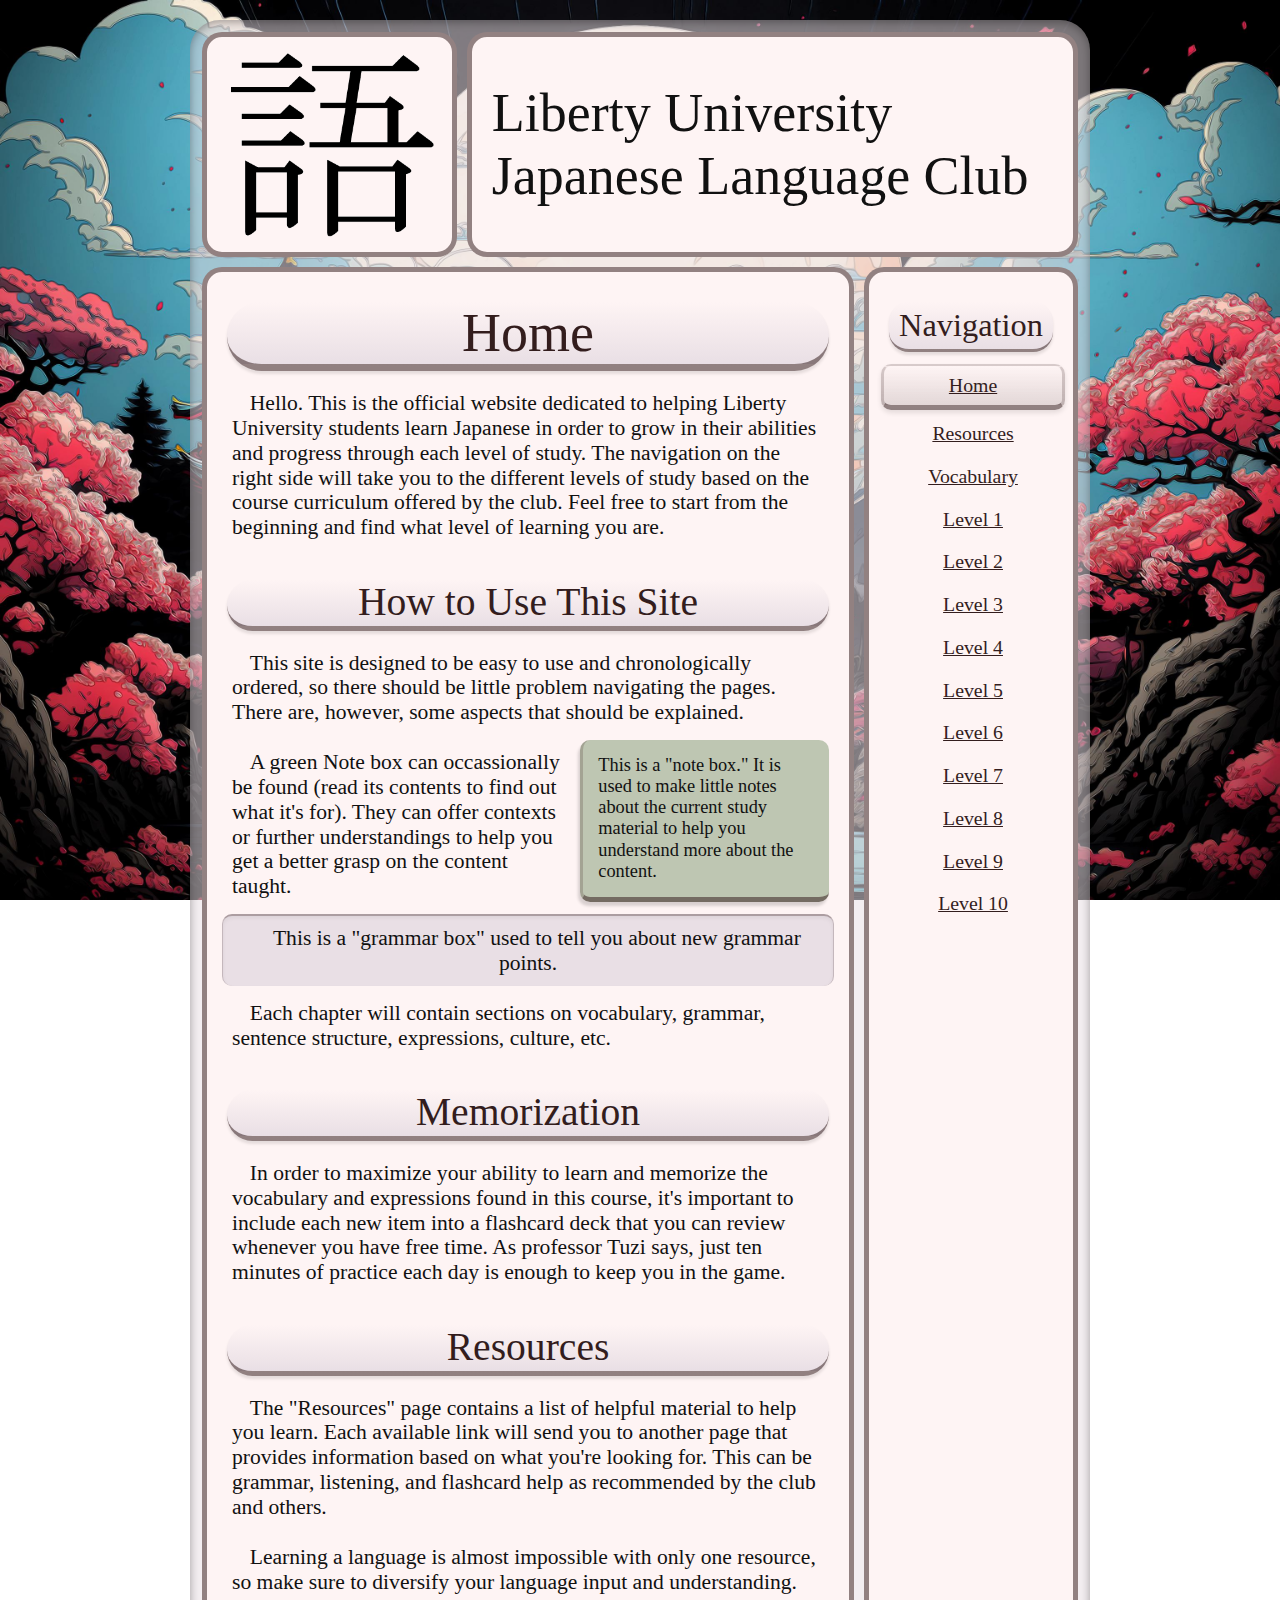
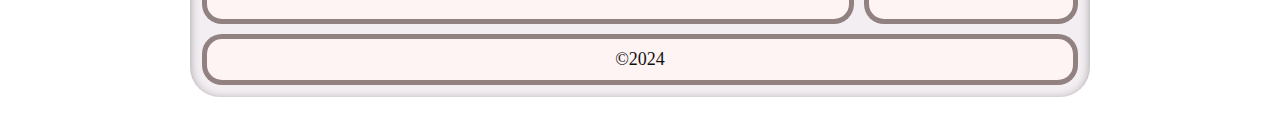
<file: Japanese Language Club/index.html>
<!DOCTYPE html>
<html>
<head>
    
    <!-- Name shown on browser tab -->
    <title>Home</title>
    
    <!-- Used for Search Engine Optimization -->
    <meta charset="UTF-8">
    <meta name="description" content="">
    <meta name="keywords" content="">
    
    <!-- Set View Scale 1:1 -->
    <meta name="viewport" content="width=device-width, initial-scale=1.0">
    
    <!-- Stylesheets -->
    <link href="css/destyle.css" rel="stylesheet" />
    <link href="css/style.css" rel="stylesheet" />
    
    <!-- Favorite Icon -->
    <link rel="icon" href="images/goKanji.gif" type="image/png" sizes="16x16">
         
</head>

<!-- ----------------------------------------------------------- -->

<body>
    <div id="container">

        <div id="a">
            <!-- LOGO -->
        </div>

        <div id="b" class="rmiddle">
            <!-- TITLE -->
            <h1>Liberty University Japanese Language Club</h1>
        </div>

        <div id="c">
            <!-- CONTENT -->
            <h1>Home</h1>
            <p>Hello. This is the official website dedicated to helping Liberty University students learn Japanese in order to grow in their abilities and progress through each level of study. The navigation on the right side will take you to the different levels of study based on the course curriculum offered by the club. Feel free to start from the beginning and find what level of learning you are.</p>

            <h2>How to Use This Site</h2>
            <p>This site is designed to be easy to use and chronologically ordered, so there should be little problem navigating the pages. There are, however, some aspects that should be explained.</p>
            <div class="noteR">
                <p>This is a "note box." It is used to make little notes about the current study material to help you understand more about the content.</p>
            </div>
            <p>A green Note box can occassionally be found (read its contents to find out what it's for). They can offer contexts or further understandings to help you get a better grasp on the content taught.</p>
            <p class="big">This is a "grammar box" used to tell you about new grammar points.</p>
            <p>Each chapter will contain sections on vocabulary, grammar, sentence structure, expressions, culture, etc.</p>

            <h2>Memorization</h2>
            <p>In order to maximize your ability to learn and memorize the vocabulary and expressions found in this course, it's important to include each new item into a flashcard deck that you can review whenever you have free time. As professor Tuzi says, just ten minutes of practice each day is enough to keep you in the game.</p>

            <h2>Resources</h2>
            <p>The "Resources" page contains a list of helpful material to help you learn. Each available link will send you to another page that provides information based on what you're looking for. This can be grammar, listening, and flashcard help as recommended by the club and others.</p>
            <p>Learning a language is almost impossible with only one resource, so make sure to diversify your language input and understanding.</p>
        </div>

        <!-- <div id="d"></div> -->

        <div id="e" >
            <!-- NAVIGATION -->
            <h2>Navigation</h2>
            <a class="selected" href="index.html">Home</a>
            <a href="resources.html">Resources</a>
            <a href="vocabulary.html">Vocabulary</a>
            <a href="ch1.html">Level 1</a>
            <a href="ch2.html">Level 2</a>
            <a href="ch3.html">Level 3</a>
            <a href="ch4.html">Level 4</a>
            <a href="ch5.html">Level 5</a>
            <a href="ch6.html">Level 6</a>
            <a href="ch7.html">Level 7</a>
            <a href="ch8.html">Level 8</a>
            <a href="ch9.html">Level 9</a>
            <a href="ch10.html">Level 10</a>
        </div>

        <div id="f" class="rmiddle">
            <!-- FOOTER -->
            <p>&copy;2024</p>
        </div>
    </div>
</body>
</html>
</file>
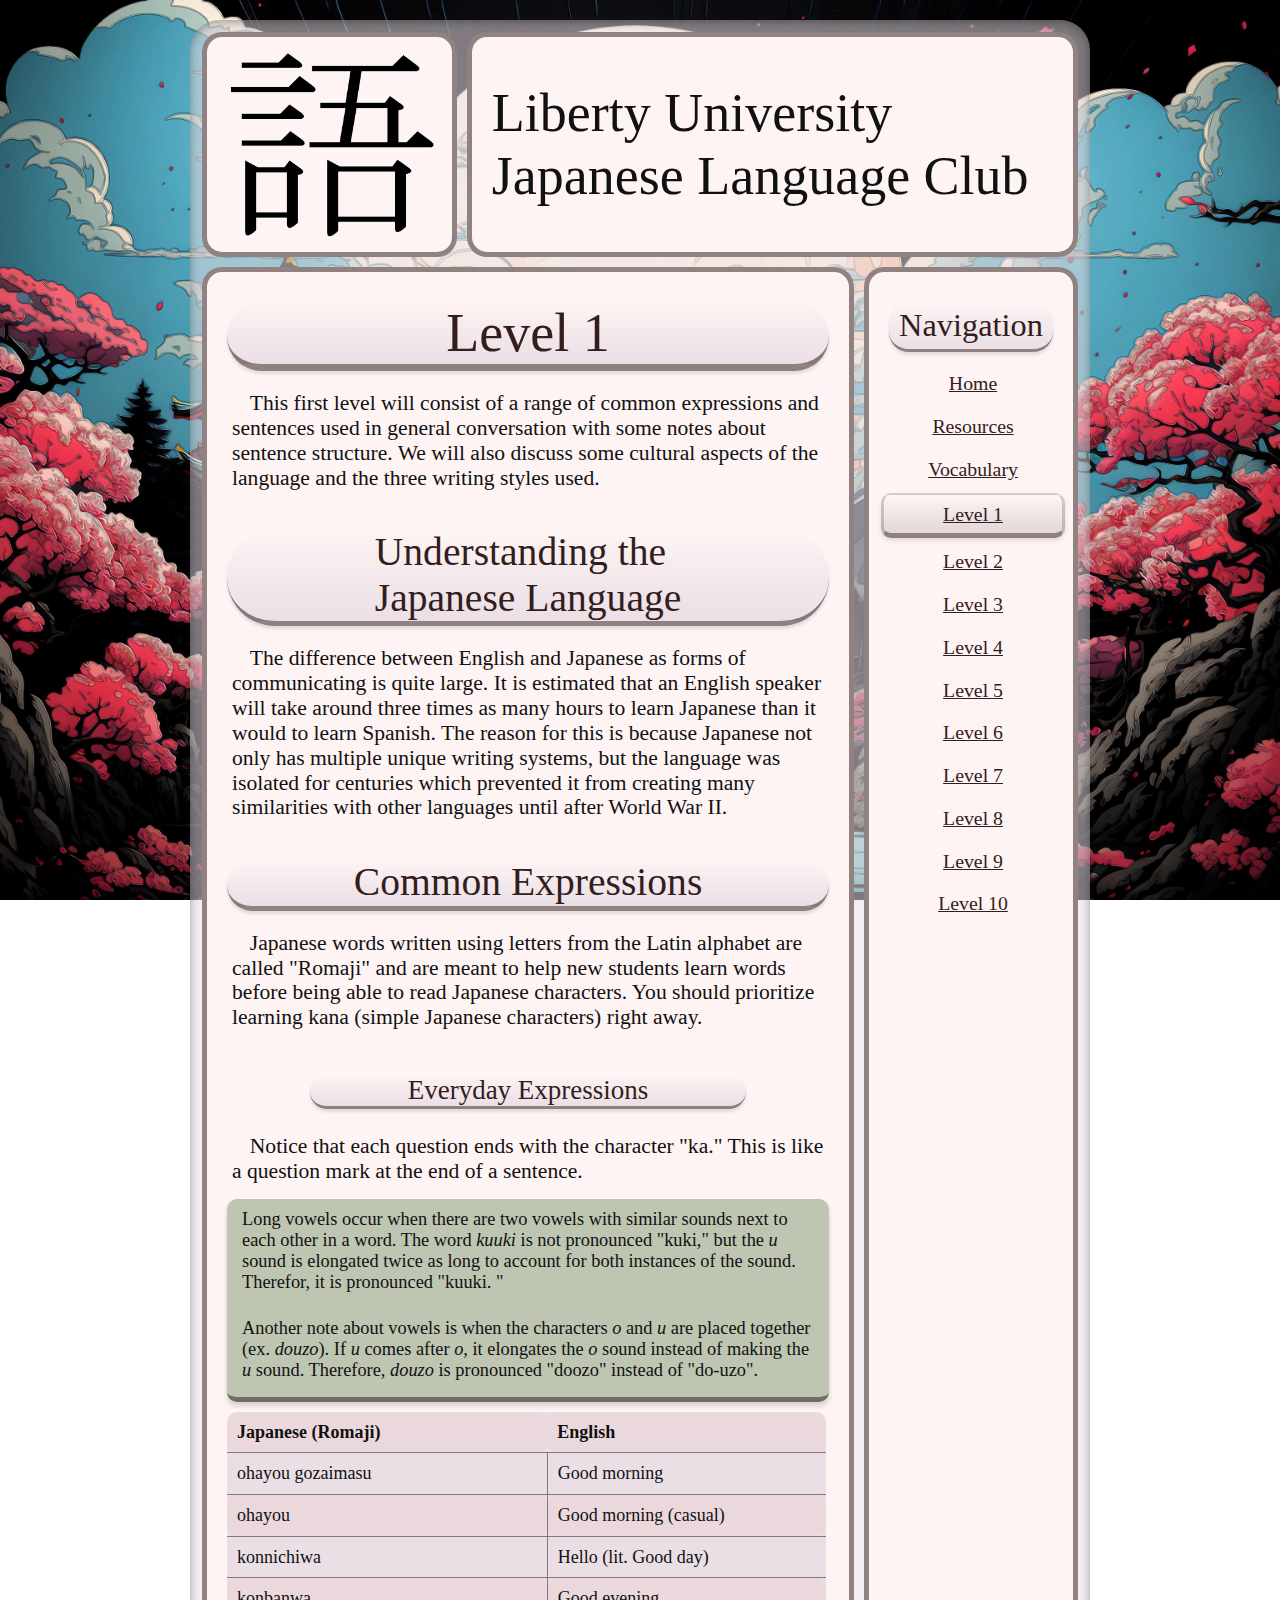
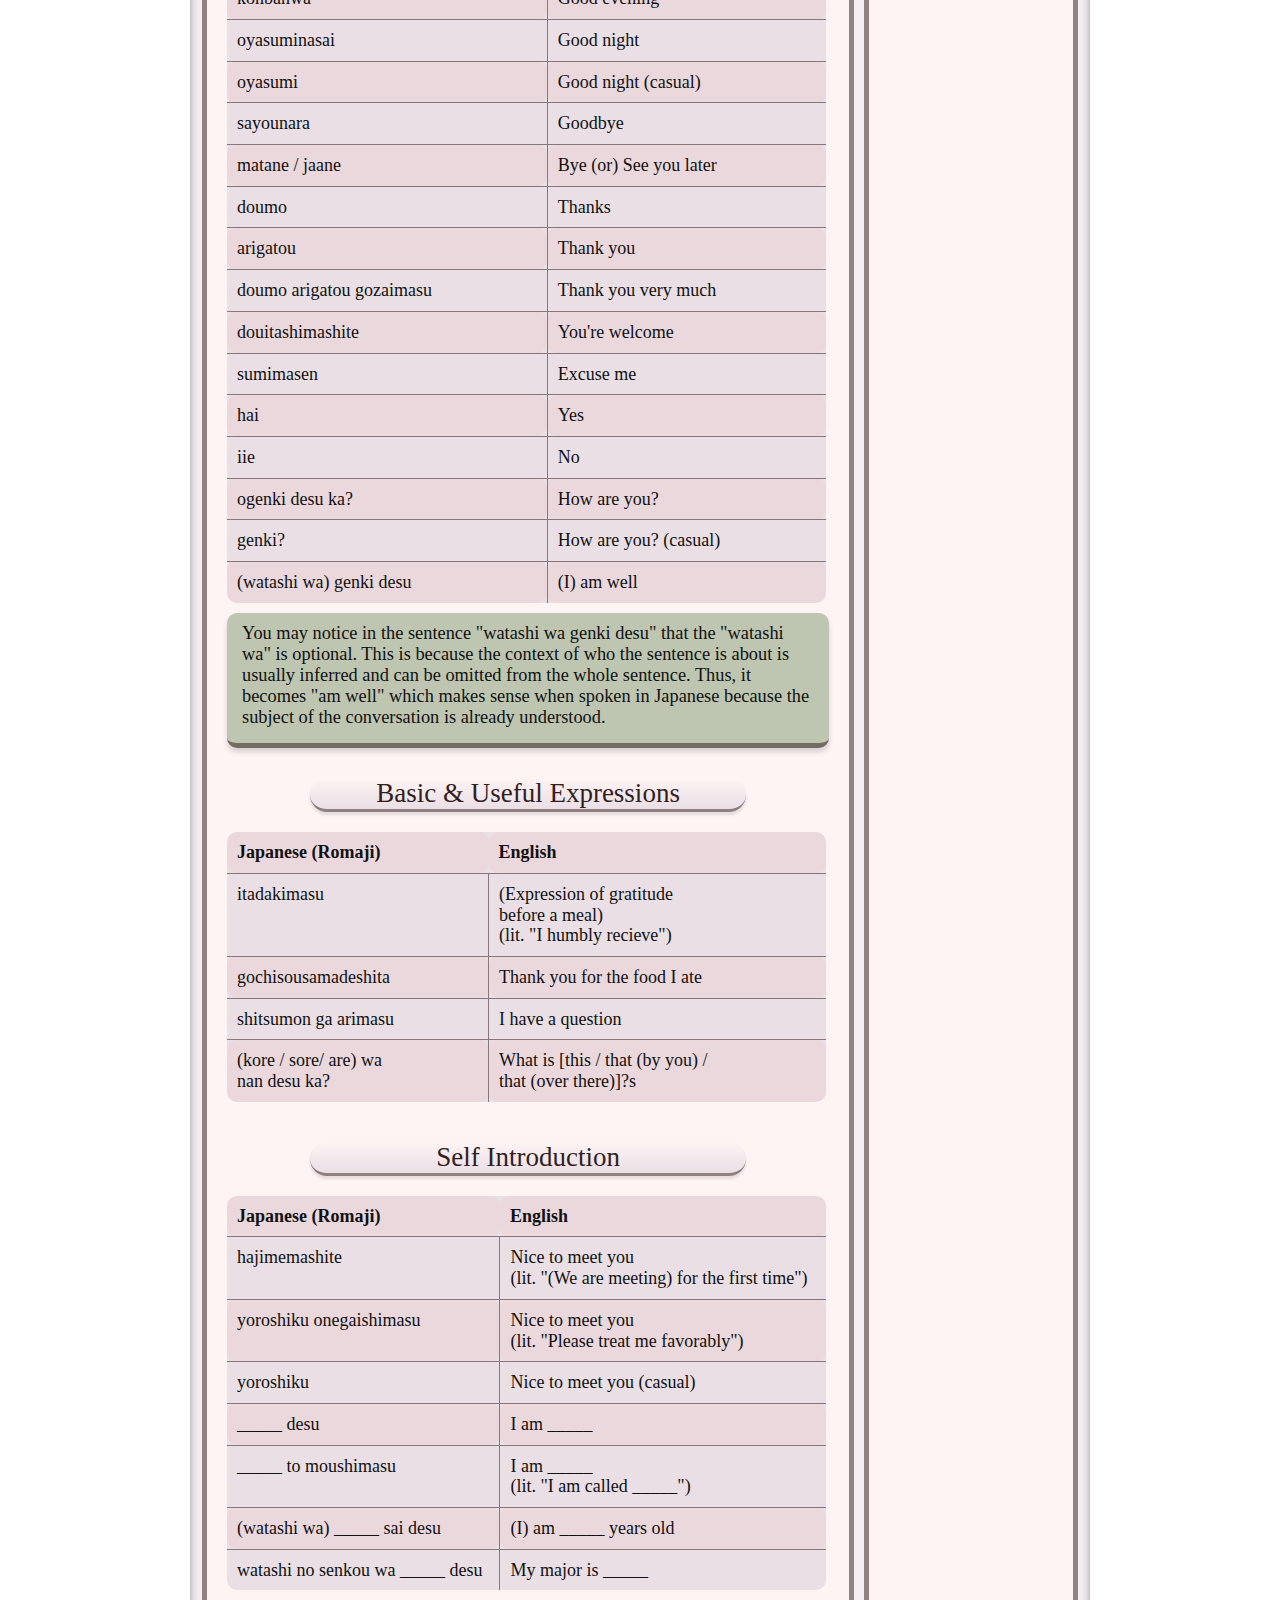
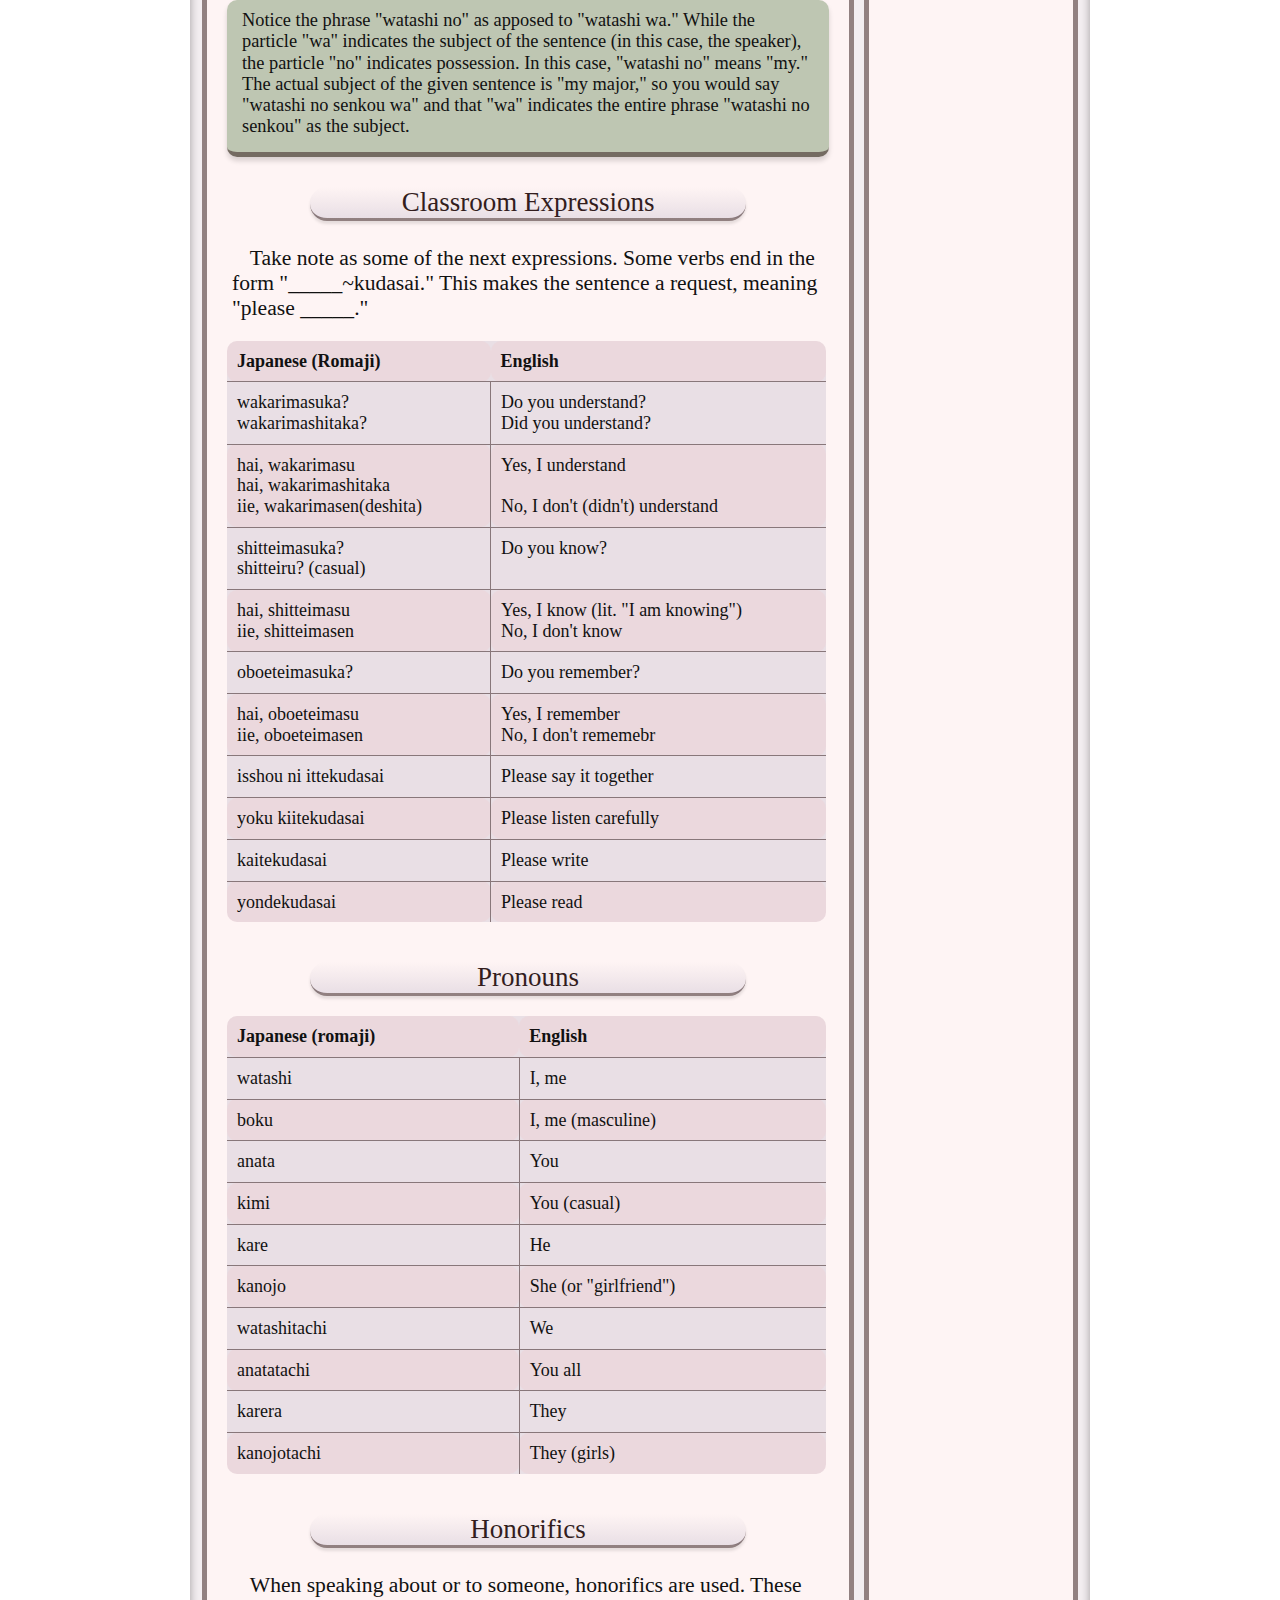
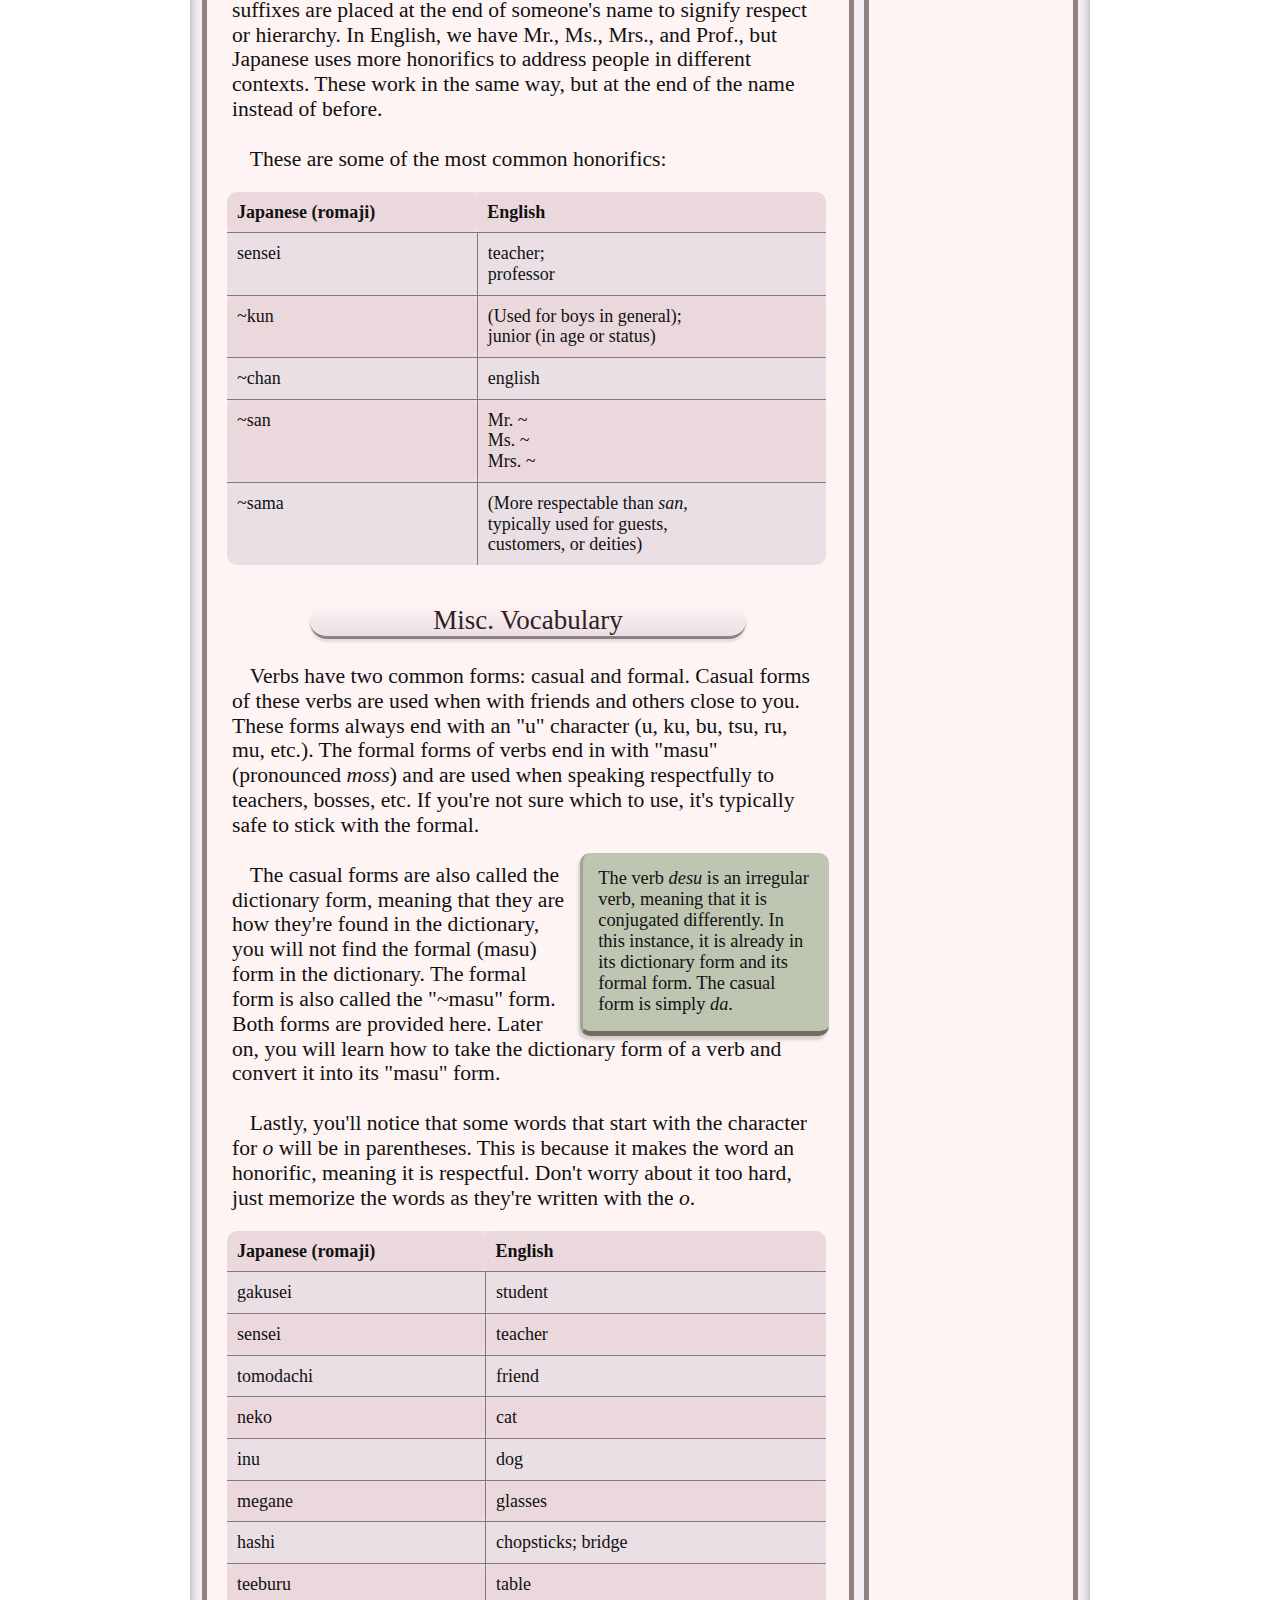
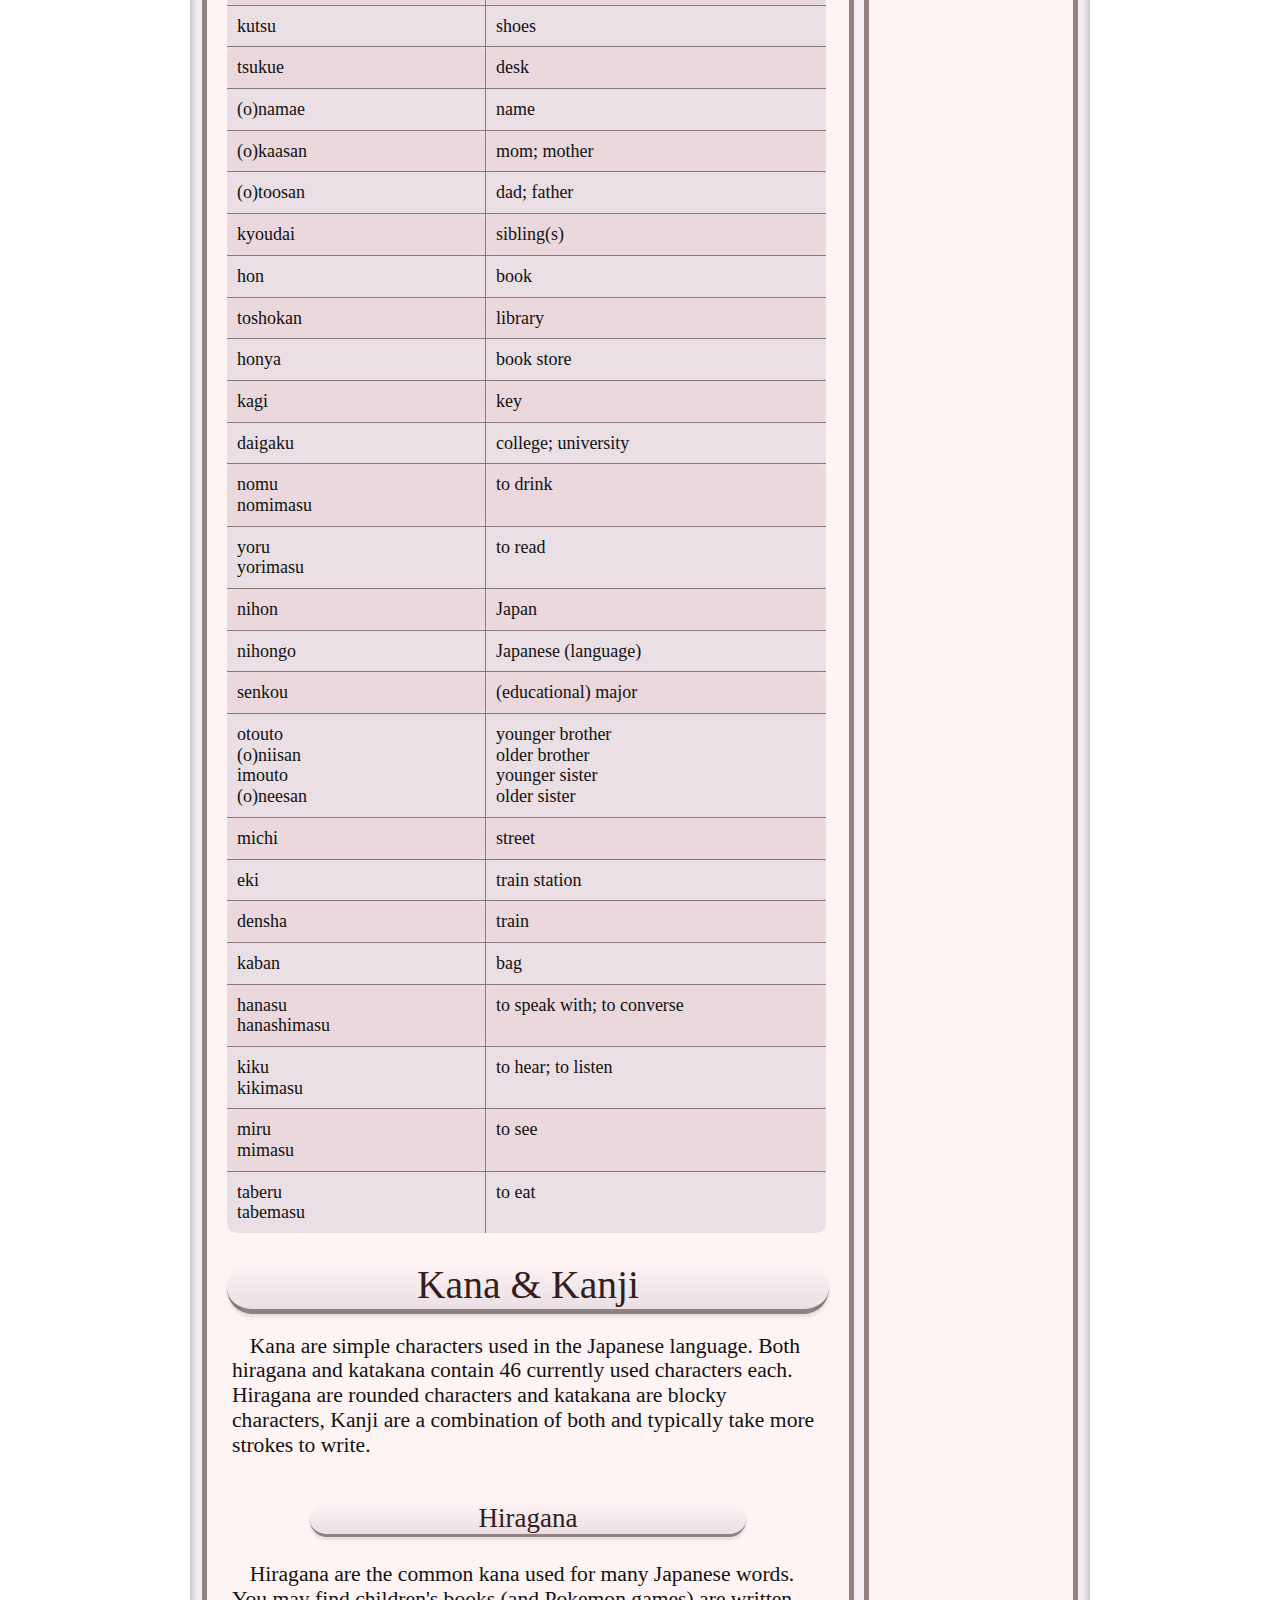
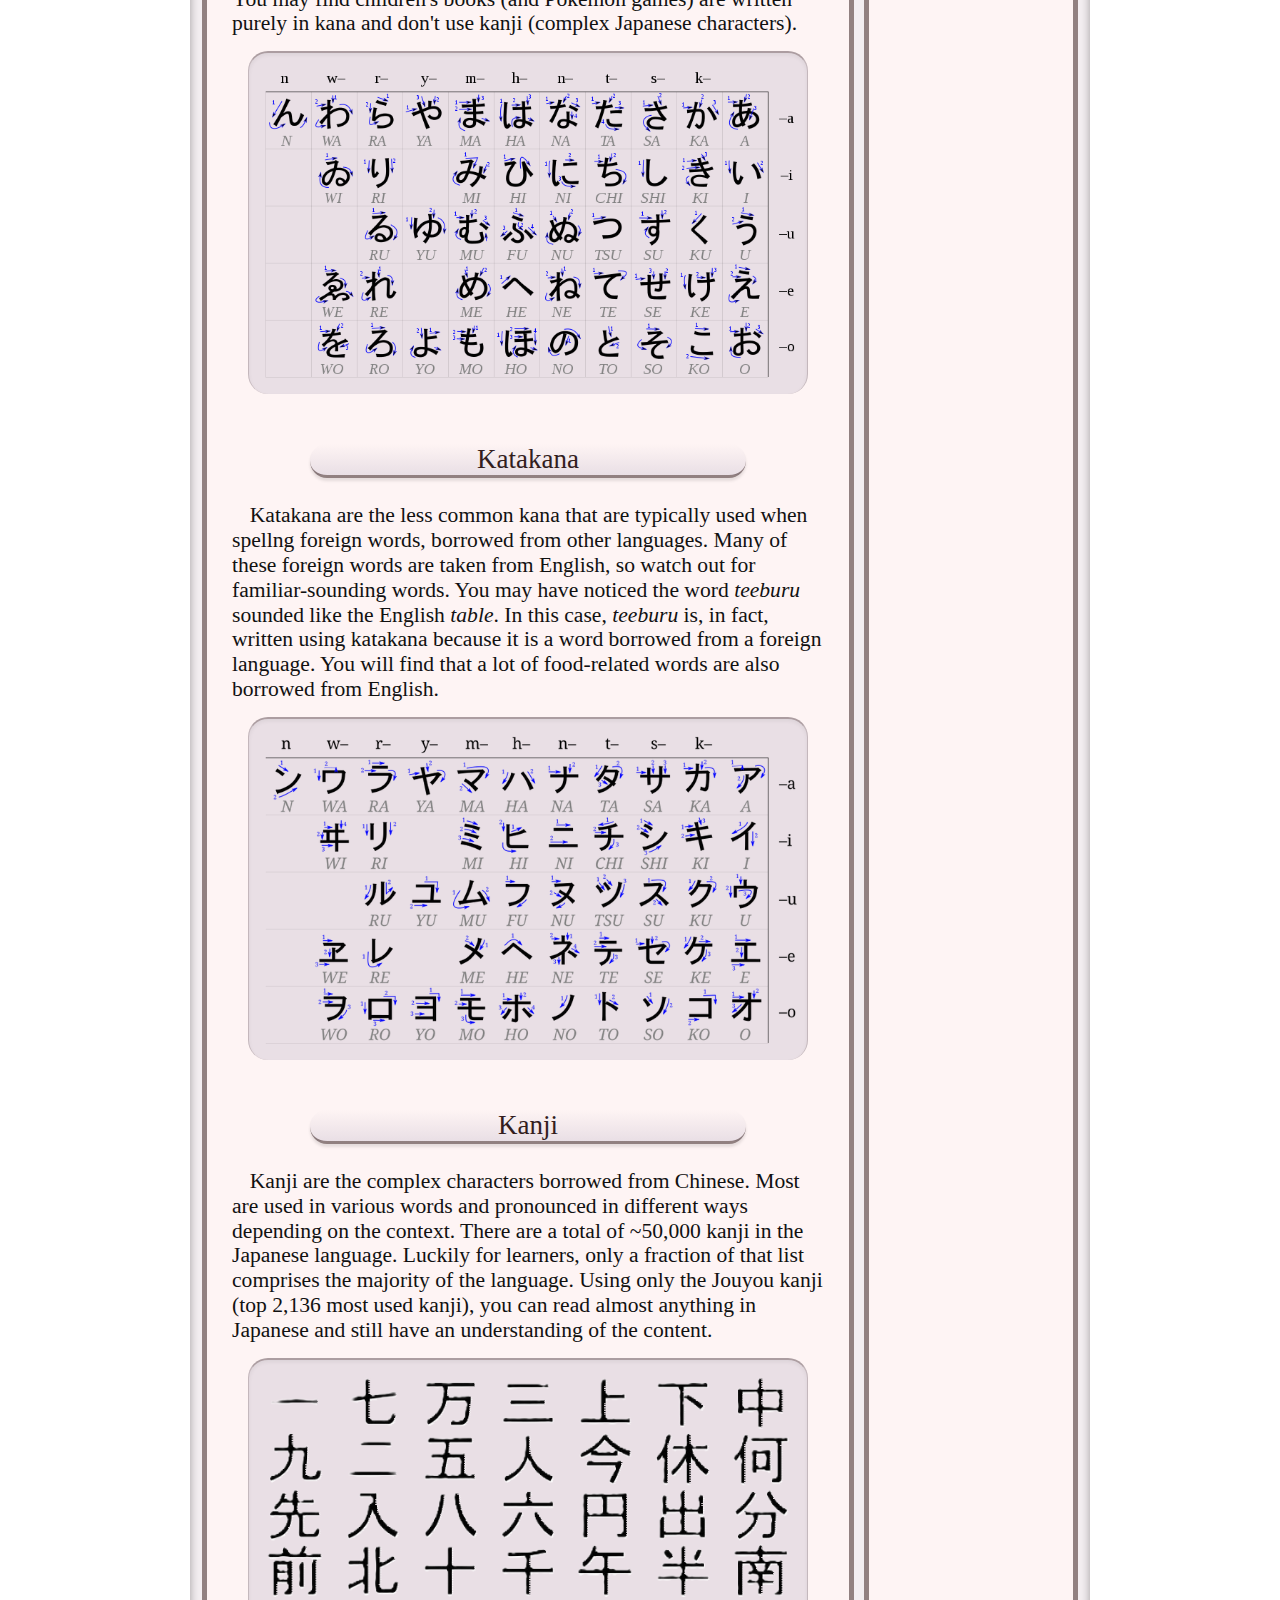
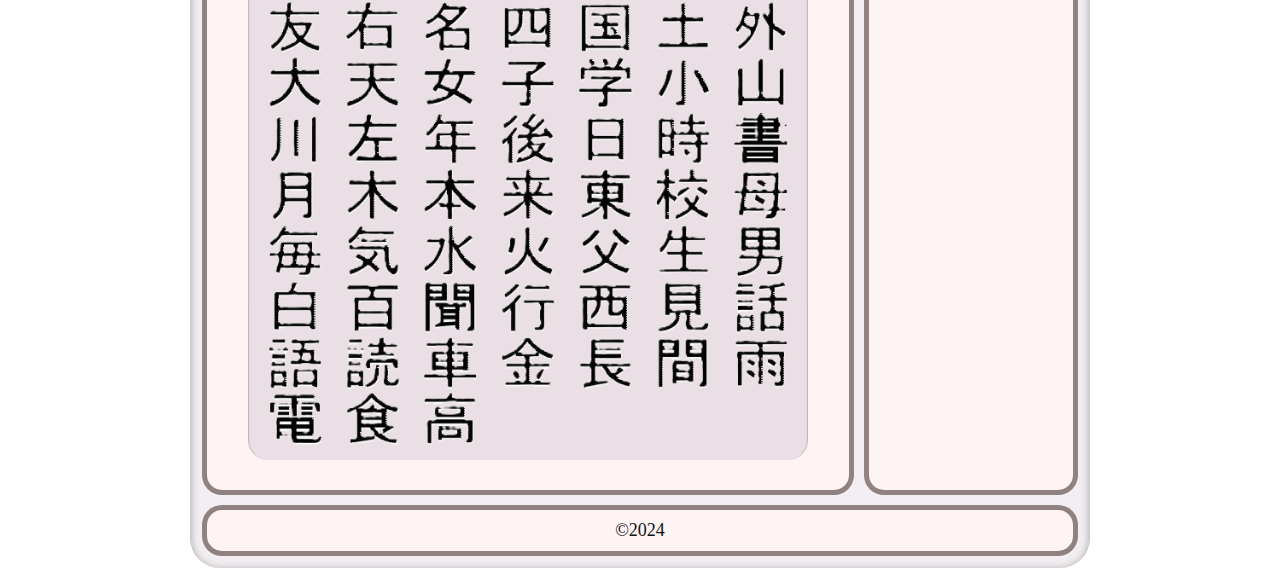
<file: Japanese Language Club/ch1.html>
<!DOCTYPE html>
<html>
<head>
    
    <!-- Name shown on browser tab -->
    <title>Level 1</title>
    
    <!-- Used for Search Engine Optimization -->
    <meta charset="UTF-8">
    <meta name="description" content="">
    <meta name="keywords" content="">
    
    <!-- Set View Scale 1:1 -->
    <meta name="viewport" content="width=device-width, initial-scale=1.0">
    
    <!-- Stylesheets -->
    <link href="css/destyle.css" rel="stylesheet" />
    <link href="css/style.css" rel="stylesheet" />
    
    <!-- Favorite Icon -->
    <link rel="icon" href="images/goKanji.gif" type="image/png" sizes="16x16">
         
</head>

<!-- ----------------------------------------------------------- -->

<body>
    <div id="container">

        <div id="a">
            <!-- LOGO -->
        </div>

        <div id="b" class="rmiddle">
            <!-- TITLE -->
            <h1>Liberty University Japanese Language Club</h1>
        </div>

        <div id="c">
            <!-- CONTENT -->
            <h1>Level 1</h1>
            <p>This first level will consist of a range of common expressions and sentences used in general conversation with some notes about sentence structure. We will also discuss some cultural aspects of the language and the three writing styles used.</p>
            <h2>Understanding the<br>Japanese Language</h2>
            <p>The difference between English and Japanese as forms of communicating is quite large. It is estimated that an English speaker will take around three times as many hours to learn Japanese than it would to learn Spanish. The reason for this is because Japanese not only has multiple unique writing systems, but the language was isolated for centuries which prevented it from creating many similarities with other languages until after World War II.</p>
            
            <h2>Common Expressions</h2>
            <p>Japanese words written using letters from the Latin alphabet are called "Romaji" and are meant to help new students learn words before being able to read Japanese characters. You should prioritize learning kana (simple Japanese characters) right away.</p>
            <div class="rmiddle">
                <h3>Everyday Expressions</h3>
            </div>
            <p>Notice that each question ends with the character "ka." This is like a question mark at the end of a sentence.</p>
            <div class="note">
                <p>Long vowels occur when there are two vowels with similar sounds next to each other in a word. The word <i>kuuki</i> is not pronounced "kuki," but the <i>u</i> sound is elongated twice as long to account for both instances of the sound. Therefor, it is pronounced "kuuki.
                "</p>
                <p>Another note about vowels is when the characters <i>o</i> and <i>u</i> are placed together (ex. <i>douzo</i>). If <i>u</i> comes after <i>o</i>, it elongates the <i>o</i> sound instead of making the <i>u</i> sound. Therefore, <i>douzo</i> is pronounced "doozo" instead of "do-uzo".</p>
            </div>
            <table>
                <tr> <!-- table row -->
                    <!-- table headers -->
                    <th>Japanese (Romaji)</th>
                    <th>English</th>
                </tr>
                <tr>
                    <td>ohayou gozaimasu</td>
                    <td>Good morning</td>
                </tr>
                <tr>
                    <td>ohayou</td>
                    <td>Good morning (casual)</td>
                </tr>
                <tr>
                    <td>konnichiwa</td>
                    <td>Hello (lit. Good day)</td>
                </tr>
                <tr>
                    <td>konbanwa</td>
                    <td>Good evening</td>
                </tr>
                <tr>
                    <td>oyasuminasai</td>
                    <td>Good night</td>
                </tr>
                <tr>
                    <td>oyasumi</td>
                    <td>Good night (casual)</td>
                </tr>
                <tr>
                    <td>sayounara</td>
                    <td>Goodbye</td>
                </tr>
                <tr>
                    <td>matane / jaane</td>
                    <td>Bye (or) See you later</td>
                </tr>
                <tr>
                    <td>doumo</td>
                    <td>Thanks</td>
                </tr>
                <tr>
                    <td>arigatou</td>
                    <td>Thank you</td>
                </tr>
                <tr>
                    <td>doumo arigatou gozaimasu</td>
                    <td>Thank you very much</td>
                </tr>
                <tr>
                    <td>douitashimashite</td>
                    <td>You're welcome</td>
                </tr>
                <tr>
                    <td>sumimasen</td>
                    <td>Excuse me</td>
                </tr>
                <tr>
                    <td>hai</td>
                    <td>Yes</td>
                </tr>
                <tr>
                    <td>iie</td>
                    <td>No</td>
                </tr>
                <tr>
                    <td>ogenki desu ka?</td>
                    <td>How are you?</td>
                </tr>
                <tr>
                    <td>genki?</td>
                    <td>How are you? (casual)</td>
                </tr>
                <tr>
                    <td>(watashi wa) genki desu</td>
                    <td>(I) am well</td>
                </tr>
            </table>
            <div class="note">
                <p>You may notice in the sentence "watashi wa genki desu" that the "watashi wa" is optional. This is because the context of who the sentence is about is usually inferred and can be omitted from the whole sentence. Thus, it becomes "am well" which makes sense when spoken in Japanese because the subject of the conversation is already understood.</p>
            </div>

            <div class="rmiddle">
                <h3>Basic & Useful Expressions</h3>
            </div>
            <table>
                <tr> <!-- table row -->
                    <!-- table headers -->
                    <th>Japanese (Romaji)</th>
                    <th>English</th>
                </tr>
                <tr>
                    <!-- table data -->
                    <td>itadakimasu</td>
                    <td>(Expression of gratitude<br>before a meal)<br>(lit. "I humbly recieve")</td>
                </tr>
                <tr>
                    <td>gochisousamadeshita</td>
                    <td>Thank you for the food I ate</td>
                </tr>
                <tr>
                    <td>shitsumon ga arimasu</td>
                    <td>I have a question</td>
                </tr>
                <tr>
                    <td>(kore / sore/ are) wa<br>nan desu ka?</td>
                    <td>What is [this / that (by you) /<br>that (over there)]?s</td>
                </tr>
            </table>

            <div class="rmiddle">
                <h3>Self Introduction</h3>
            </div>
            <table>
                <tr> <!-- table row -->
                    <!-- table headers -->
                    <th>Japanese (Romaji)</th>
                    <th>English</th>
                </tr>
                <tr>
                    <td>hajimemashite</td>
                    <td>Nice to meet you<br>(lit. "(We are meeting) for the first time")</td>
                </tr>
                <tr>
                    <td>yoroshiku onegaishimasu</td>
                    <td>Nice to meet you<br>(lit. "Please treat me favorably")</td>
                </tr>
                <tr>
                    <td>yoroshiku</td>
                    <td>Nice to meet you (casual)</td>
                </tr>
                <tr>
                    <td>_____ desu</td>
                    <td>I am _____</td>
                </tr>
                <tr>
                    <td>_____ to moushimasu</td>
                    <td>I am _____<br>(lit. "I am called _____")</td>
                </tr>
                <tr>
                    <td>(watashi wa) _____ sai desu</td>
                    <td>(I) am _____ years old</td>
                </tr>
                <tr>
                    <td>watashi no senkou wa _____ desu</td>
                    <td>My major is _____</td>
                </tr>
            </table>
            <div class="note">
                <p>Notice the phrase "watashi no" as apposed to "watashi wa." While the particle "wa" indicates the subject of the sentence (in this case, the speaker), the particle "no" indicates possession. In this case, "watashi no" means "my." The actual subject of the given sentence is "my major," so you would say "watashi no senkou wa" and that "wa" indicates the entire phrase "watashi no senkou" as the subject.</p>
            </div>

            <div class="rmiddle">
                <h3>Classroom Expressions</h3>
            </div>
            <p>Take note as some of the next expressions. Some verbs end in the form "_____~kudasai." This makes the sentence a request, meaning "please _____."</p>
            <table>
                <tr>
                    <th>Japanese (Romaji)</th>
                    <th>English</th>
                </tr>
                <tr>
                    <td>wakarimasuka?<br>wakarimashitaka?</td>
                    <td>Do you understand?<br>Did you understand?</td>
                </tr>
                <tr>
                    <td>hai, wakarimasu<br>hai, wakarimashitaka<br>iie, wakarimasen(deshita)</td>
                    <td>Yes, I understand<br><br>No, I don't (didn't) understand</td>
                </tr>
                <tr>
                    <td>shitteimasuka?<br>shitteiru? (casual)</td>
                    <td>Do you know?</td>
                </tr>
                <tr>
                    <td>hai, shitteimasu<br>iie, shitteimasen</td>
                    <td>Yes, I know (lit. "I am knowing")<br>No, I don't know</td>
                </tr>
                <tr>
                    <td>oboeteimasuka?</td>
                    <td>Do you remember?</td>
                </tr>
                <tr>
                    <td>hai, oboeteimasu<br>iie, oboeteimasen</td>
                    <td>Yes, I remember<br>No, I don't rememebr</td>
                </tr>
                <tr>
                    <td>isshou ni ittekudasai</td>
                    <td>Please say it together</td>
                </tr>
                <tr>
                    <td>yoku kiitekudasai</td>
                    <td>Please listen carefully</td>
                </tr>
                <tr>
                    <td>kaitekudasai</td>
                    <td>Please write</td>
                </tr>
                <tr>
                    <td>yondekudasai</td>
                    <td>Please read</td>
                </tr>
            </table>

            <div class="rmiddle">
                <h3>Pronouns</h3>
            </div>
            <table>
                <tr>
                    <th>Japanese (romaji)</th>
                    <th>English</th>
                </tr>
                <tr>
                    <td>watashi</td>
                    <td>I, me</td>
                </tr>
                <tr>
                    <td>boku</td>
                    <td>I, me (masculine)</td>
                </tr>
                <tr>
                    <td>anata</td>
                    <td>You</td>
                </tr>
                <tr>
                    <td>kimi</td>
                    <td>You (casual)</td>
                </tr>
                <tr>
                    <td>kare</td>
                    <td>He</td>
                </tr>
                <tr>
                    <td>kanojo</td>
                    <td>She (or "girlfriend")</td>
                </tr>
                <tr>
                    <td>watashitachi</td>
                    <td>We</td>
                </tr>
                <tr>
                    <td>anatatachi</td>
                    <td>You all</td>
                </tr>
                <tr>
                    <td>karera</td>
                    <td>They</td>
                </tr>
                <tr>
                    <td>kanojotachi</td>
                    <td>They (girls)</td>
                </tr>
            </table>

            <div class="rmiddle">
                <h3>Honorifics</h3>
            </div>
            <p>When speaking about or to someone, honorifics are used. These suffixes are placed at the end of someone's name to signify respect or hierarchy. In English, we have Mr., Ms., Mrs., and Prof., but Japanese uses more honorifics to address people in different contexts. These work in the same way, but at the end of the name instead of before.</p>
            <p>These are some of the most common honorifics:</p>
            <table>
                <tr>
                    <th>Japanese (romaji)</th>
                    <th>English</th>
                </tr>
                <tr>
                    <td>sensei</td>
                    <td>teacher;<br>professor</td>
                </tr>
                <tr>
                    <td>~kun</td>
                    <td>(Used for boys in general);<br>junior (in age or status)</td>
                </tr>
                <tr>
                    <td>~chan</td>
                    <td>english</td>
                </tr>
                <tr>
                    <td>~san</td>
                    <td>Mr. ~<br>Ms. ~<br>Mrs. ~</td>
                </tr>
                <tr>
                    <td>~sama</td>
                    <td>(More respectable than <i>san</i>,<br>typically used for guests,<br>customers, or deities)</td>
                </tr>
            </table>

            <div class="rmiddle">
                <h3>Misc. Vocabulary</h3>
            </div>
            <p>Verbs have two common forms: casual and formal. Casual forms of these verbs are used when with friends and others close to you. These forms always end with an "u" character (u, ku, bu, tsu, ru, mu, etc.). The formal forms of verbs end in with "masu" (pronounced <i>moss</i>) and are used when speaking respectfully to teachers, bosses, etc. If you're not sure which to use, it's typically safe to stick with the formal.</p>
            <div class="noteR">
                <p>The verb <i>desu</i> is an irregular verb, meaning that it is conjugated differently. In this instance, it is already in its dictionary form and its formal form. The casual form is simply <i>da</i>.</p>
            </div>
            <p>The casual forms are also called the dictionary form, meaning that they are how they're found in the dictionary, you will not find the formal (masu) form in the dictionary. The formal form is also called the "~masu" form. Both forms are provided here. Later on, you will learn how to take the dictionary form of a verb and convert it into its "masu" form.</p>
            <p>Lastly, you'll notice that some words that start with the character for <i>o</i> will be in parentheses. This is because it makes the word an honorific, meaning it is respectful. Don't worry about it too hard, just memorize the words as they're written with the <i>o</i>.</p>
            <table>
                <tr>
                    <th>Japanese (romaji)</th>
                    <th>English</th>
                </tr>
                <tr>
                    <td>gakusei</td>
                    <td>student</td>
                </tr>
                <tr>
                    <td>sensei</td>
                    <td>teacher</td>
                </tr>
                <tr>
                    <td>tomodachi</td>
                    <td>friend</td>
                </tr>
                <tr>
                    <td>neko</td>
                    <td>cat</td>
                </tr>
                <tr>
                    <td>inu</td>
                    <td>dog</td>
                </tr>
                <tr>
                    <td>megane</td>
                    <td>glasses</td>
                </tr>
                <tr>
                    <td>hashi</td>
                    <td>chopsticks; bridge</td>
                </tr>
                <tr>
                    <td>teeburu</td>
                    <td>table</td>
                </tr>
                <tr>
                    <td>kutsu</td>
                    <td>shoes</td>
                </tr>
                <tr>
                    <td>tsukue</td>
                    <td>desk</td>
                </tr>
                <tr>
                    <td>(o)namae</td>
                    <td>name</td>
                </tr>
                <tr>
                    <td>(o)kaasan</td>
                    <td>mom; mother</td>
                </tr>
                <tr>
                    <td>(o)toosan</td>
                    <td>dad; father</td>
                </tr>
                <tr>
                    <td>kyoudai</td>
                    <td>sibling(s)</td>
                </tr>
                <tr>
                    <td>hon</td>
                    <td>book</td>
                </tr>
                <tr>
                    <td>toshokan</td>
                    <td>library</td>
                </tr>
                <tr>
                    <td>honya</td>
                    <td>book store</td>
                </tr>
                <tr>
                    <td>kagi</td>
                    <td>key</td>
                </tr>
                <tr>
                    <td>daigaku</td>
                    <td>college; university</td>
                </tr>
                <tr>
                    <td>nomu<br>nomimasu</td>
                    <td>to drink</td>
                </tr>
                <tr>
                    <td>yoru<br>yorimasu</td>
                    <td>to read</td>
                </tr>
                <tr>
                    <td>nihon</td>
                    <td>Japan</td>
                </tr>
                <tr>
                    <td>nihongo</td>
                    <td>Japanese (language)</td>
                </tr>
                <tr>
                    <td>senkou</td>
                    <td>(educational) major</td>
                </tr>
                <tr>
                    <td>otouto<br>(o)niisan<br>imouto<br>(o)neesan</td>
                    <td>younger brother<br>older brother<br>younger sister<br>older sister</td>
                </tr>
                <tr>
                    <td>michi</td>
                    <td>street</td>
                </tr>
                <tr>
                    <td>eki</td>
                    <td>train station</td>
                </tr>
                <tr>
                    <td>densha</td>
                    <td>train</td>
                </tr>
                <tr>
                    <td>kaban</td>
                    <td>bag</td>
                </tr>
                <tr>
                    <td>hanasu<br>hanashimasu</td>
                    <td>to speak with; to converse</td>
                </tr>
                <tr>
                    <td>kiku<br>kikimasu</td>
                    <td>to hear; to listen</td>
                </tr>
                <tr>
                    <td>miru<br>mimasu</td>
                    <td>to see</td>
                </tr>
                <tr>
                    <td>taberu<br>tabemasu</td>
                    <td>to eat</td>
                </tr>
            </table>

            <a id="kana"></a>
            <h2>Kana & Kanji</h2>
            <p>Kana are simple characters used in the Japanese language. Both hiragana and katakana contain 46 currently used characters each. Hiragana are rounded characters and katakana are blocky characters, Kanji are a combination of both and typically take more strokes to write.</p>
            <div class="rmiddle">
                <h3>Hiragana</h3>
            </div>
            <p>Hiragana are the common kana used for many Japanese words. You may find children's books (and Pokemon games) are written purely in kana and don't use kanji (complex Japanese characters).</p>
            <div class="cmiddle">
                <img src="images/hiragana.png">
            </div>
            <div class="rmiddle">
                <h3>Katakana</h3>
            </div>
            <p>Katakana are the less common kana that are typically used when spellng foreign words, borrowed from other languages. Many of these foreign words are taken from English, so watch out for familiar-sounding words. You may have noticed the word <i>teeburu</i> sounded like the English <i>table</i>. In this case, <i>teeburu</i> is, in fact, written using katakana because it is a word borrowed from a foreign language. You will find that a lot of food-related words are also borrowed from English.</p>
            <div class="cmiddle">
                <img src="images/katakana.png">
            </div>
            <div class="rmiddle">
                <h3>Kanji</h3>
            </div>
            <p>Kanji are the complex characters borrowed from Chinese. Most are used in various words and pronounced in different ways depending on the context. There are a total of ~50,000 kanji in the Japanese language. Luckily for learners, only a fraction of that list comprises the majority of the language. Using only the Jouyou kanji (top 2,136 most used kanji), you can read almost anything in Japanese and still have an understanding of the content.</p>
            <div class="cmiddle">
                <img src="images/bn5Kanji.png">
            </div>
        </div>

        <!-- <div id="d"></div> -->

        <div id="e" >
            <!-- NAVIGATION -->
            <h2>Navigation</h2>
            <a href="index.html">Home</a>
            <a href="resources.html">Resources</a>
            <a href="vocabulary.html">Vocabulary</a>
            <a class="selected" href="ch1.html">Level 1</a>
            <a href="ch2.html">Level 2</a>
            <a href="ch3.html">Level 3</a>
            <a href="ch4.html">Level 4</a>
            <a href="ch5.html">Level 5</a>
            <a href="ch6.html">Level 6</a>
            <a href="ch7.html">Level 7</a>
            <a href="ch8.html">Level 8</a>
            <a href="ch9.html">Level 9</a>
            <a href="ch10.html">Level 10</a>
        </div>

        <div id="f" class="rmiddle">
            <!-- FOOTER -->
            <p>&copy;2024</p>

        </div>
    </div>
</body>
</html>
</file>
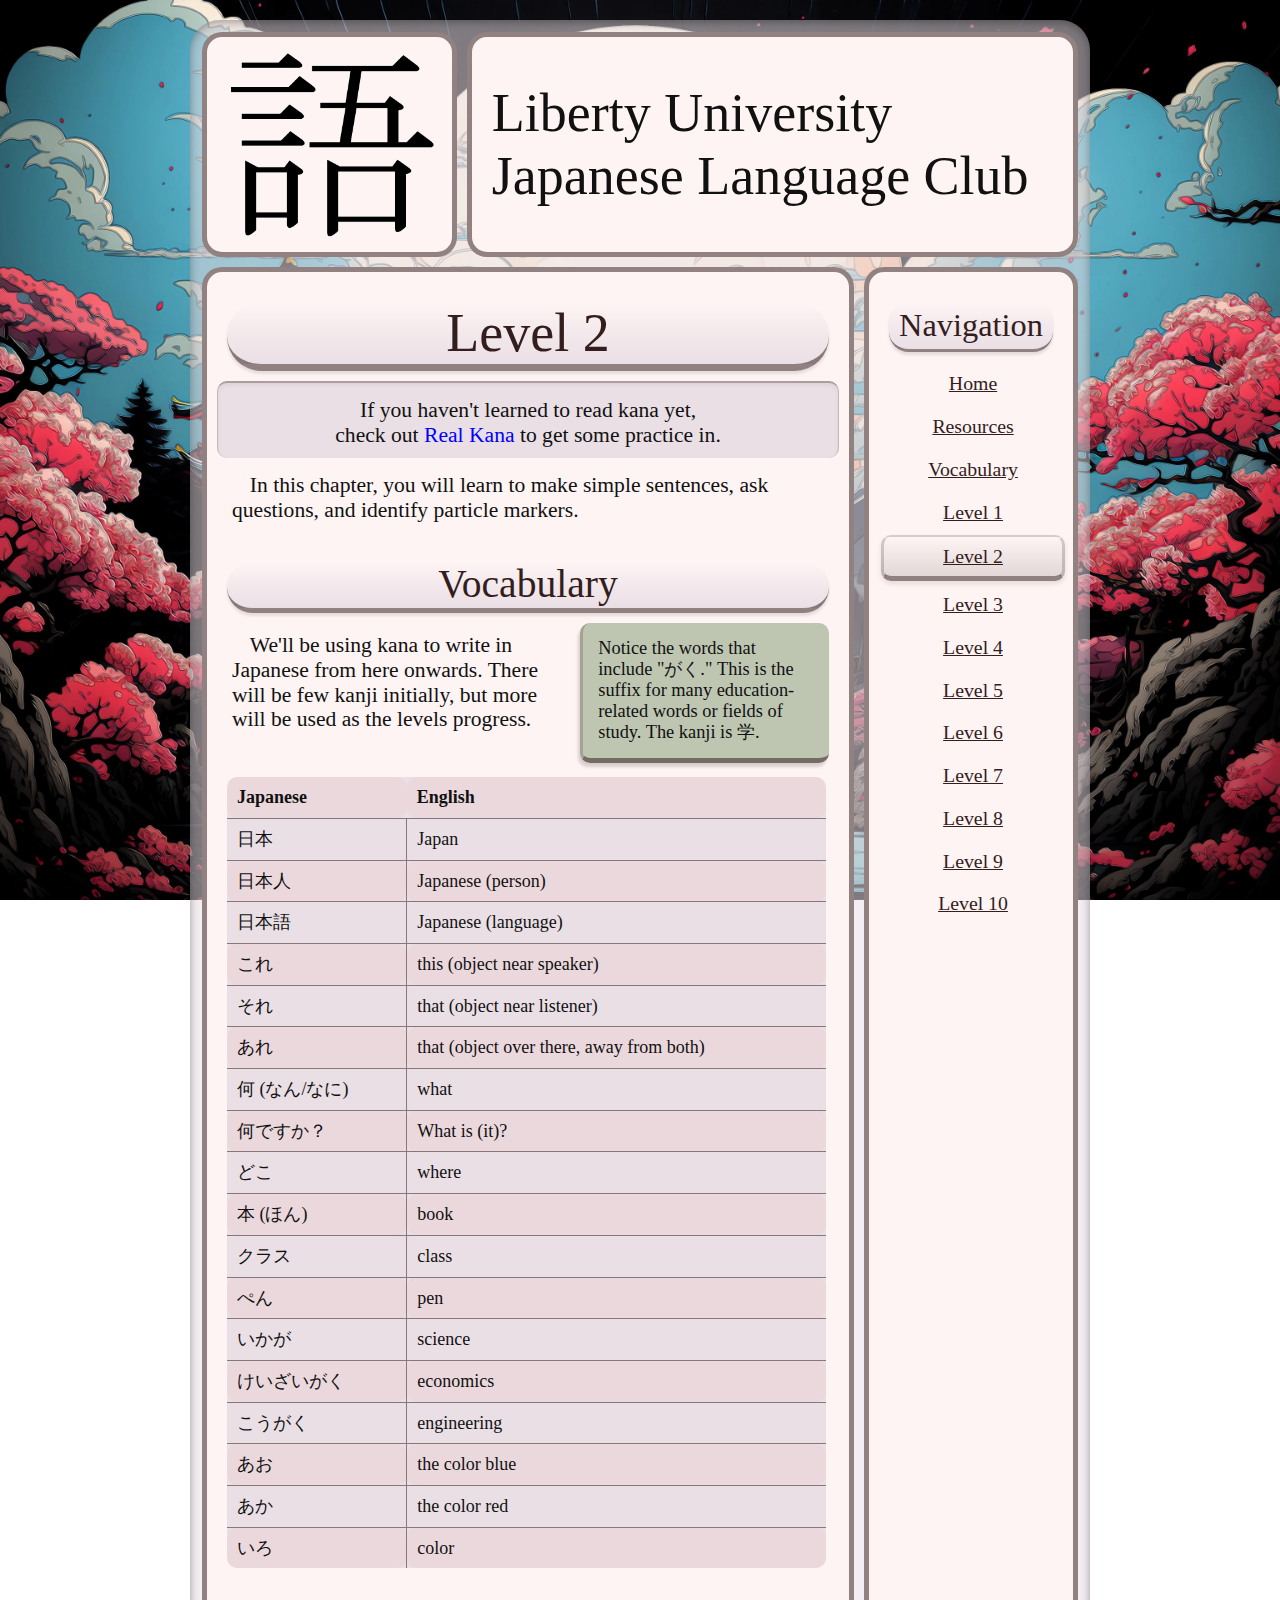
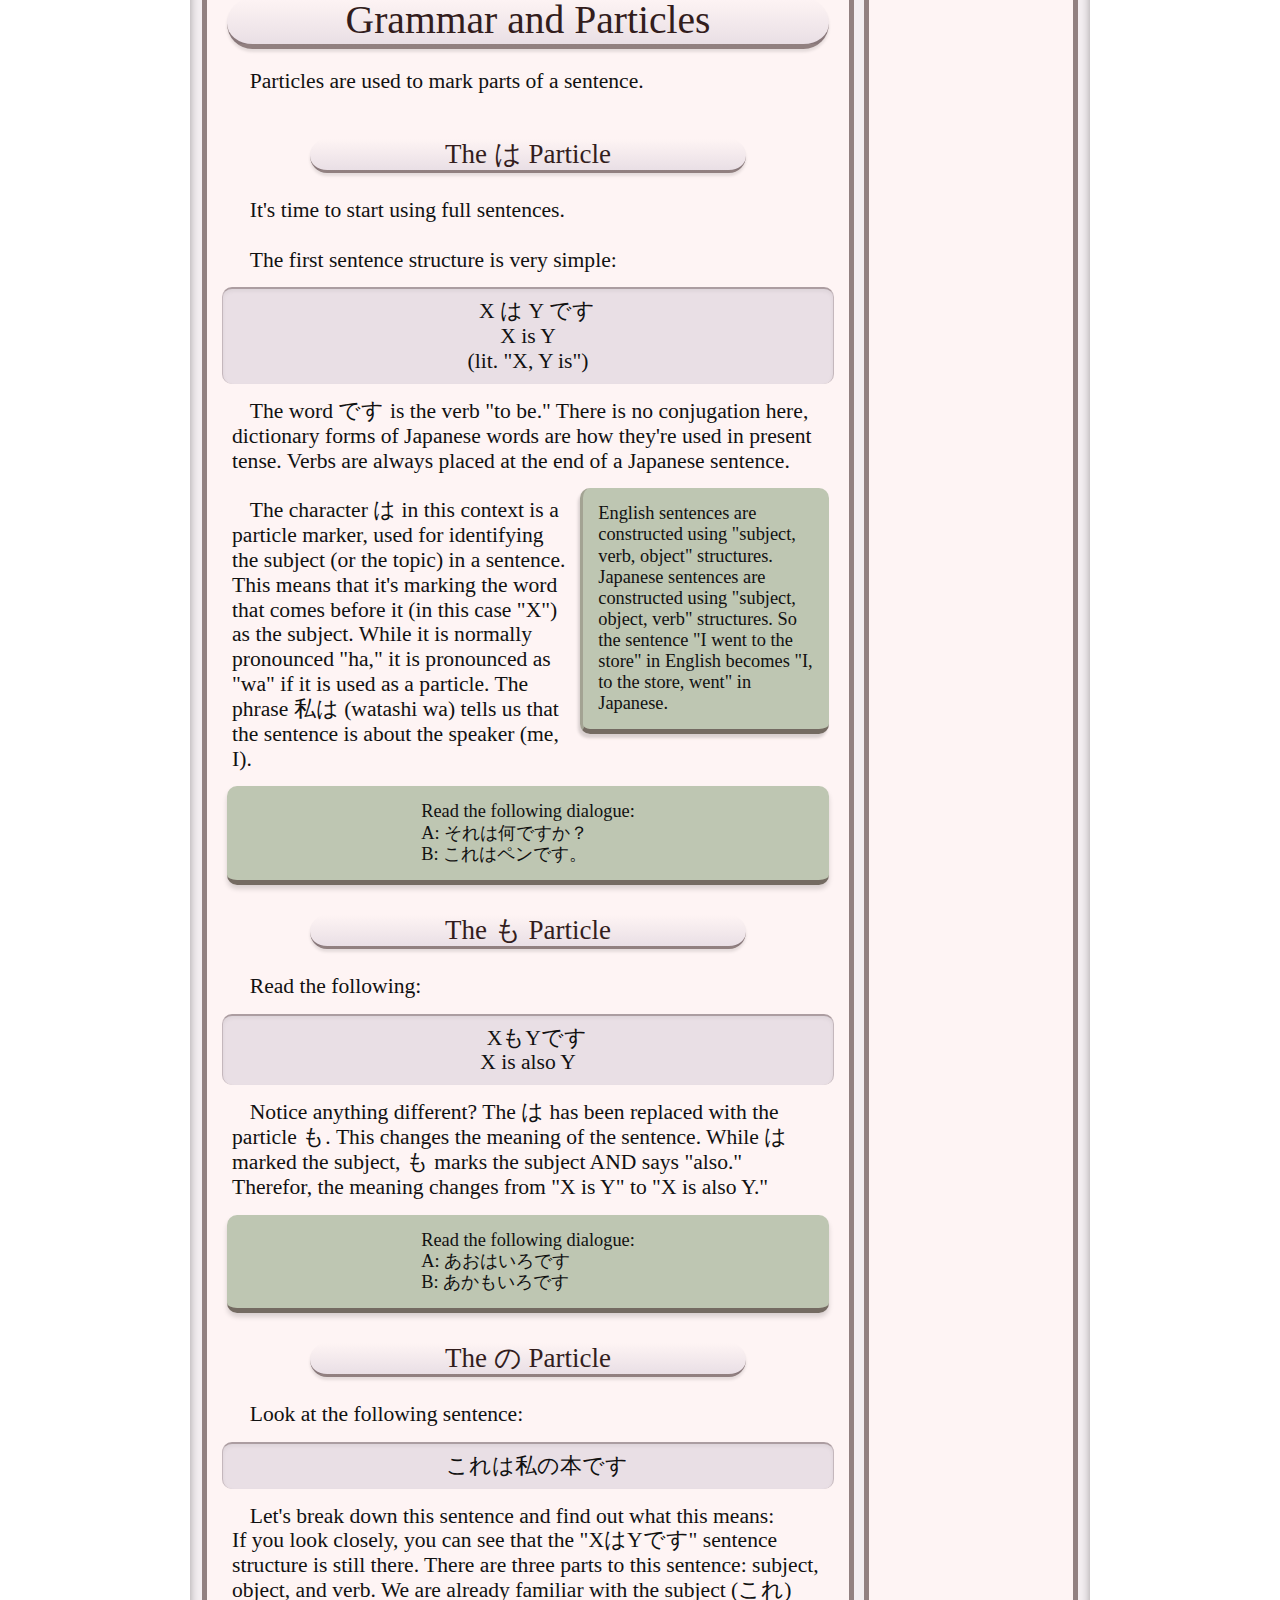
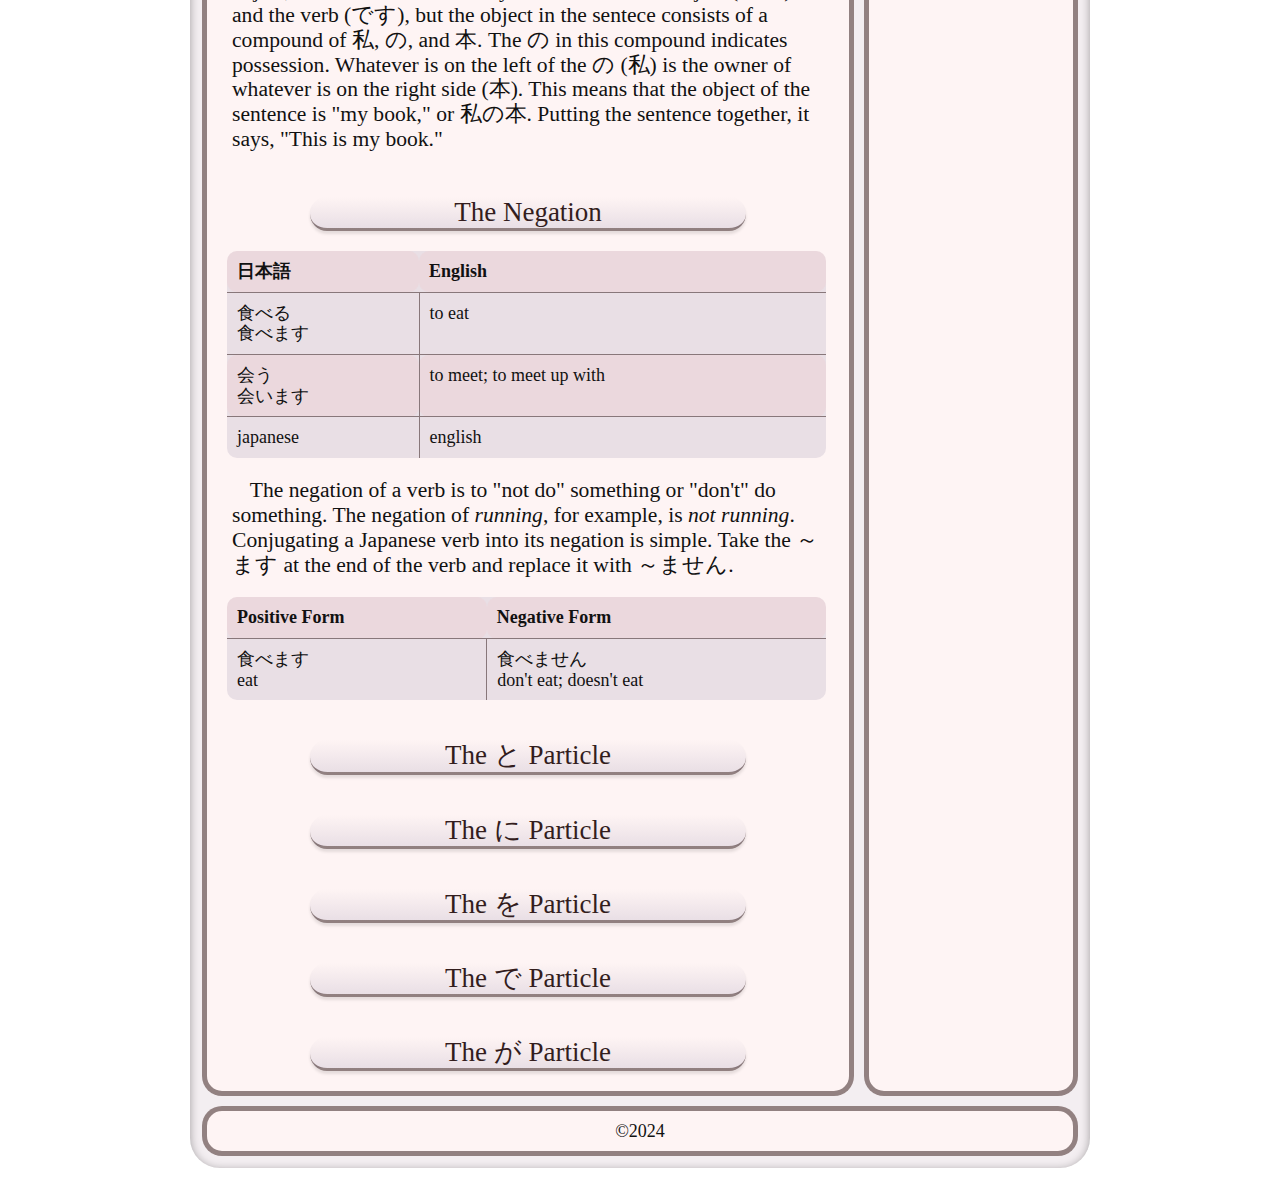
<file: Japanese Language Club/ch2.html>
<!DOCTYPE html>
<html>
<head>
    
    <!-- Name shown on browser tab -->
    <title>Level 2</title>
    
    <!-- Used for Search Engine Optimization -->
    <meta charset="UTF-8">
    <meta name="description" content="">
    <meta name="keywords" content="">
    
    <!-- Set View Scale 1:1 -->
    <meta name="viewport" content="width=device-width, initial-scale=1.0">
    
    <!-- Stylesheets -->
    <link href="css/destyle.css" rel="stylesheet" />
    <link href="css/style.css" rel="stylesheet" />
    
    <!-- Favorite Icon -->
    <link rel="icon" href="images/goKanji.gif" type="image/png" sizes="16x16">
         
</head>

<!-- ----------------------------------------------------------- -->

<body>
    <div id="container">

        <div id="a">
            <!-- LOGO -->
        </div>

        <div id="b" class="rmiddle">
            <!-- TITLE -->
            <h1>Liberty University Japanese Language Club</h1>
        </div>

        <div id="c">
            <!-- CONTENT -->
            <h1>Level 2</h1>
            <div class="big">
                <p>If you haven't learned to read kana yet,<br>check out <a target="_blank" href="https://www.realkana.com/">Real Kana</a> to get some practice in.</p>
            </div>
            <p>In this chapter, you will learn to make simple sentences, ask questions, and identify particle markers.</p>

            <h2>Vocabulary</h2>
            <div class="noteR">
                <p>Notice the words that include "がく." This is the suffix for many education-related words or fields of study. The kanji is 学.</p>
            </div>
            <p>We'll be using kana to write in Japanese from here onwards. There will be few kanji initially, but more will be used as the levels progress.</p>
            <p></p>
            <table>
                <tr>
                    <th>Japanese</th>
                    <th>English</th>
                </tr>
                <tr>
                    <td>日本</td>
                    <td>Japan</td>
                </tr>
                <tr>
                    <td>日本人</td>
                    <td>Japanese (person)</td>
                </tr>
                <tr>
                    <td>日本語</td>
                    <td>Japanese (language)</td>
                </tr>
                <tr>
                    <td>これ</td>
                    <td>this (object near speaker)</td>
                </tr>
                <tr>
                    <td>それ</td>
                    <td>that (object near listener)</td>
                </tr>
                <tr>
                    <td>あれ</td>
                    <td>that (object over there, away from both)</td>
                </tr>
                <tr>
                    <td>何 (なん/なに)</td>
                    <td>what</td>
                </tr>
                <tr>
                    <td>何ですか？</td>
                    <td>What is (it)?</td>
                </tr>
                <tr>
                    <td>どこ</td>
                    <td>where</td>
                </tr>
                <tr>
                    <td>本 (ほん)</td>
                    <td>book</td>
                </tr>
                <tr>
                    <td>クラス</td>
                    <td>class</td>
                </tr>
                <tr>
                    <td>ぺん</td>
                    <td>pen</td>
                </tr>
                <tr>
                    <td>いかが</td>
                    <td>science</td>
                </tr>
                <tr>
                    <td>けいざいがく</td>
                    <td>economics</td>
                </tr>
                <tr>
                    <td>こうがく</td>
                    <td>engineering</td>
                </tr>
                <tr>
                    <td>あお</td>
                    <td>the color blue</td>
                </tr>
                <tr>
                    <td>あか</td>
                    <td>the color red</td>
                </tr>
                <tr>
                    <td>いろ</td>
                    <td>color</td>
                </tr>
            </table>

            <h2>Grammar and Particles</h2>
            <p>Particles are used to mark parts of a sentence.</p>
            <div class="rmiddle">
                <h3>The は Particle</h3>
            </div>
            <p>It's time to start using full sentences.</p>
            <p>The first sentence structure is very simple:</p>
            <p class="big">X は Y です<br>X is Y<br>(lit. "X, Y is")</p>
            <p>The word です is the verb "to be." There is no conjugation here, dictionary forms of Japanese words are how they're used in present tense. Verbs are always placed at the end of a Japanese sentence.</p>
            <div class="noteR">
                <p>English sentences are constructed using "subject, verb, object" structures. Japanese sentences are constructed using "subject, object, verb" structures. So the sentence "I went to the store" in English becomes "I, to the store, went" in Japanese.</p>
            </div>
            <p>The character は in this context is a particle marker, used for identifying the subject (or the topic) in a sentence. This means that it's marking the word that comes before it (in this case "X") as the subject. While it is normally pronounced "ha," it is pronounced as "wa" if it is used as a particle. The phrase 私は (watashi wa) tells us that the sentence is about the speaker (me, I).</p>
            <!-- MAKE NOTE ABOUT HOW THERE ISN'T ANY A, AN, OR THE
            EXPLAIN "REGARDING _____" -->
            <div class="note rmiddle">
                <p>Read the following dialogue:<br>A: それは何ですか？<br>B: これはペンです。<br></p>
            </div>
            <div class="rmiddle">
                <h3>The も Particle</h3>
            </div>
            <p>Read the following:</p>
            <p class="big">XもYです<br>X is also Y</p>
            <p>Notice anything different? The は has been replaced with the particle も. This changes the meaning of the sentence. While は marked the subject, も marks the subject AND says "also." Therefor, the meaning changes from "X is Y" to "X is also Y."</p>
            <div class="note rmiddle">
                <p>Read the following dialogue:<br>A: あおはいろです<br>B: あかもいろです</p>
            </div>

            <div class="rmiddle">
                <h3>The の Particle</h3>
            </div>
            <p>Look at the following sentence:</p>
            <p class="big">これは私の本です</p>
            <p>Let's break down this sentence and find out what this means:<br>If you look closely, you can see that the "XはYです" sentence structure is still there. There are three parts to this sentence: subject, object, and verb. We are already familiar with the subject (これ) and the verb (です), but the object in the sentece consists of a compound of 私, の, and 本. The の in this compound indicates possession. Whatever is on the left of the の (私) is the owner of whatever is on the right side (本). This means that the object of the sentence is "my book," or 私の本. Putting the sentence together, it says, "This is my book."</p>

            <div class="rmiddle">
                <h3>The Negation</h3>
            </div>
            <table>
                <tr>
                    <th>日本語</th>
                    <th>English</th>
                </tr>
                <tr>
                    <td>食べる<br>食べます</td>
                    <td>to eat</td>
                </tr>
                <tr>
                    <td>会う<br>会います</td>
                    <td>to meet; to meet up with</td>
                </tr>
                <tr>
                    <td>japanese</td>
                    <td>english</td>
                </tr>
            </table>
            <p>The negation of a verb is to "not do" something or "don't" do something. The negation of <i>running</i>, for example, is <i>not running</i>. Conjugating a Japanese verb into its negation is simple. Take the ～ます at the end of the verb and replace it with ～ません.</p>
            <table>
                <tr>
                    <th>Positive Form</th>
                    <th>Negative Form</th>
                </tr>
                <tr>
                    <td>食べます<br>eat</td>
                    <td>食べません<br>don't eat; doesn't eat</td>
                </tr>
            </table>

            <div class="rmiddle">
                <h3>The と Particle</h3>
            </div>

            <div class="rmiddle">
                <h3>The に Particle</h3>
            </div>

            <div class="rmiddle">
                <h3>The を Particle</h3>
            </div>

            <div class="rmiddle">
                <h3>The で Particle</h3>
            </div>

            <div class="rmiddle">
                <h3>The が Particle</h3>
            </div>
        </div>

        <!-- <div id="d"></div> -->

        <div id="e" >
            <!-- NAVIGATION -->
            <h2>Navigation</h2>
            <a href="index.html">Home</a>
            <a href="resources.html">Resources</a>
            <a href="vocabulary.html">Vocabulary</a>
            <a href="ch1.html">Level 1</a>
            <a class="selected" href="ch2.html">Level 2</a>
            <a href="ch3.html">Level 3</a>
            <a href="ch4.html">Level 4</a>
            <a href="ch5.html">Level 5</a>
            <a href="ch6.html">Level 6</a>
            <a href="ch7.html">Level 7</a>
            <a href="ch8.html">Level 8</a>
            <a href="ch9.html">Level 9</a>
            <a href="ch10.html">Level 10</a>
        </div>

        <div id="f" class="rmiddle">
            <!-- FOOTER -->
            <p>&copy;2024</p>

        </div>
    </div>
</body>
</html>
</file>
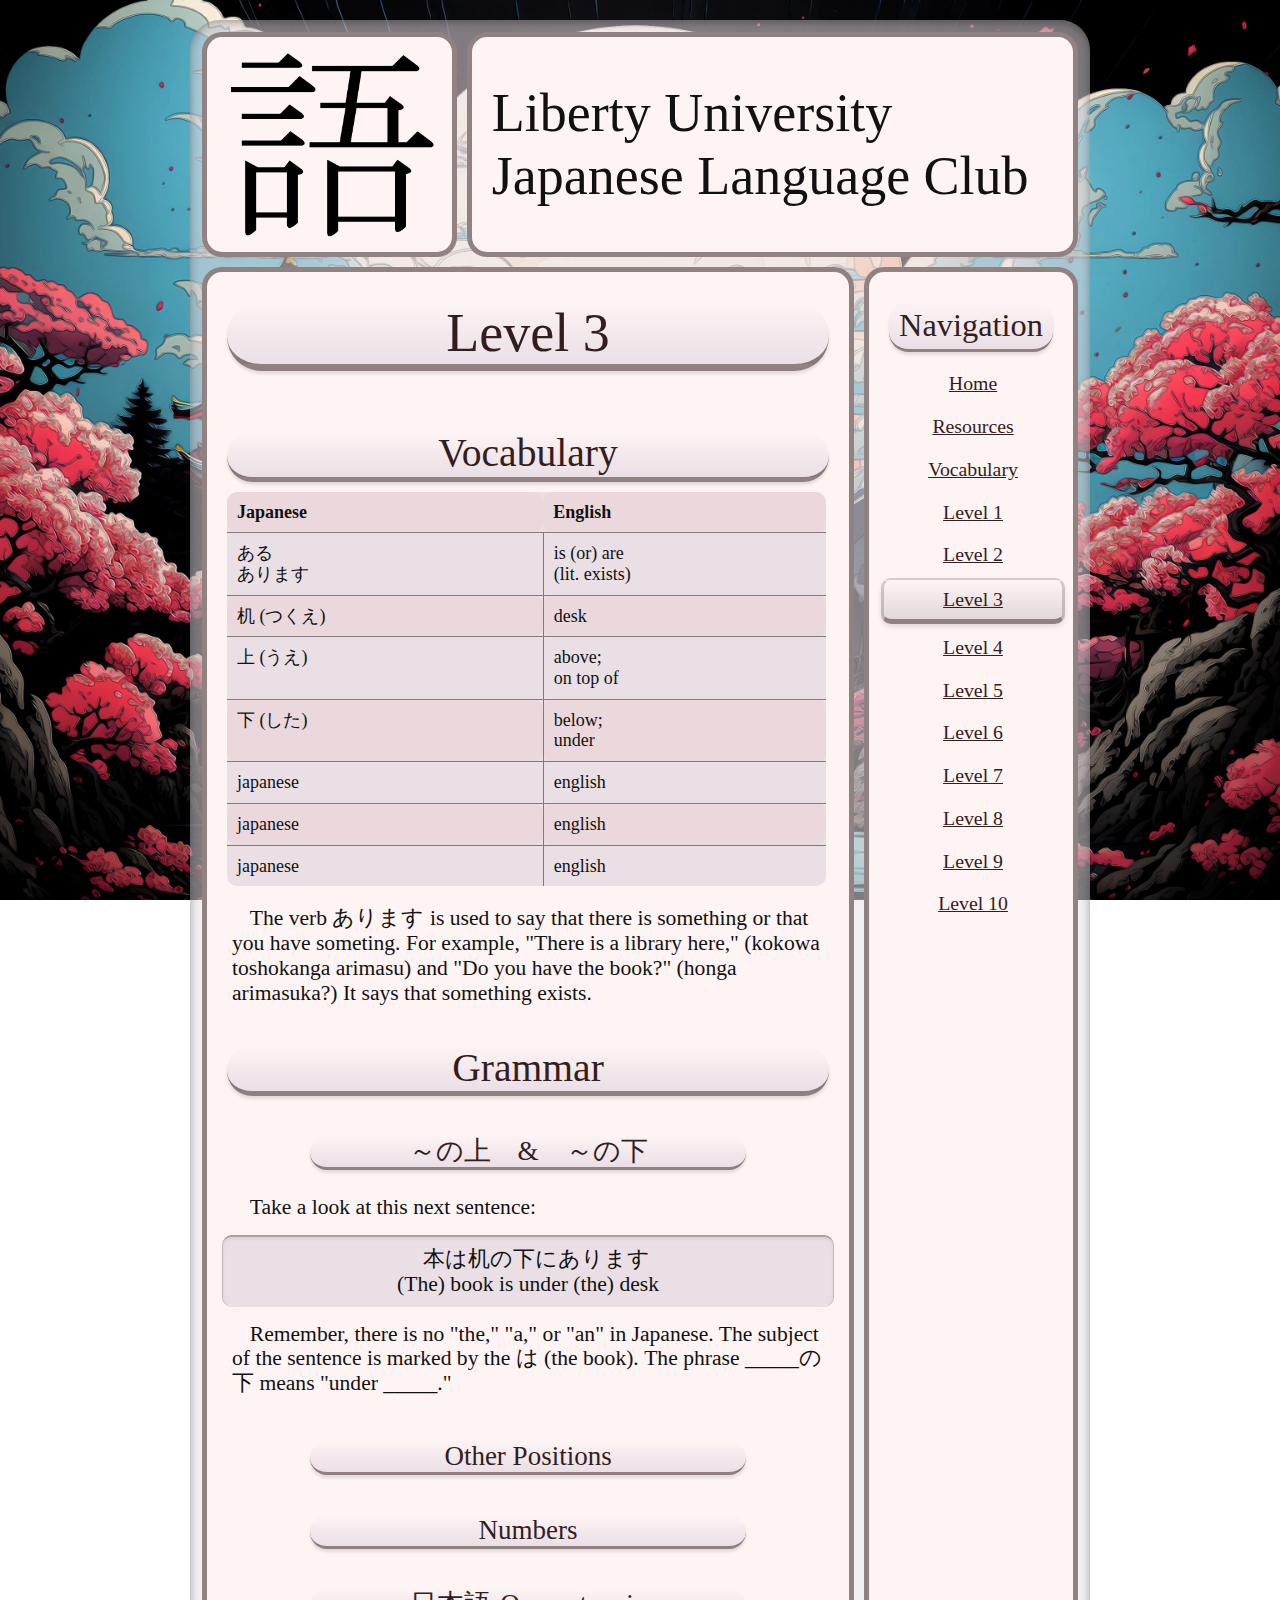
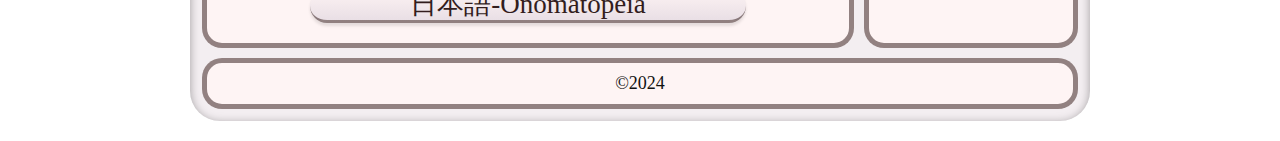
<file: Japanese Language Club/ch3.html>
<!DOCTYPE html>
<html>
<head>
    
    <!-- Name shown on browser tab -->
    <title>Level 3</title>
    
    <!-- Used for Search Engine Optimization -->
    <meta charset="UTF-8">
    <meta name="description" content="">
    <meta name="keywords" content="">
    
    <!-- Set View Scale 1:1 -->
    <meta name="viewport" content="width=device-width, initial-scale=1.0">
    
    <!-- Stylesheets -->
    <link href="css/destyle.css" rel="stylesheet" />
    <link href="css/style.css" rel="stylesheet" />
    
    <!-- Favorite Icon -->
    <link rel="icon" href="images/goKanji.gif" type="image/png" sizes="16x16">
         
</head>

<!-- ----------------------------------------------------------- -->

<body>
    <div id="container">

        <div id="a">
            <!-- LOGO -->
        </div>

        <div id="b" class="rmiddle">
            <!-- TITLE -->
            <h1>Liberty University Japanese Language Club</h1>
        </div>

        <div id="c">
            <!-- CONTENT -->
            <h1>Level 3</h1>
            <p></p>

            <h2>Vocabulary</h2>
            <table>
                <tr>
                    <th>Japanese</th>
                    <th>English</th>
                </tr>
                <tr>
                    <td>ある<br>あります</td>
                    <td>is (or) are<br>(lit. exists)</td>
                </tr>
                <tr>
                    <td>机 (つくえ)</td>
                    <td>desk</td>
                </tr>
                <tr>
                    <td>上 (うえ)</td>
                    <td>above;<br>on top of</td>
                </tr>
                <tr>
                    <td>下 (した)</td>
                    <td>below;<br>under</td>
                </tr>
                <tr>
                    <td>japanese</td>
                    <td>english</td>
                </tr>
                <tr>
                    <td>japanese</td>
                    <td>english</td>
                </tr>
                <tr>
                    <td>japanese</td>
                    <td>english</td>
                </tr>
            </table>
            <p>The verb あります is used to say that there is something or that you have someting. For example, "There is a library here," (kokowa toshokanga arimasu) and "Do you have the book?" (honga arimasuka?) It says that something exists.</p>

            <h2>Grammar</h2>
            <div class="rmiddle">
                <h3>～の上　&　～の下</h3>
            </div>
            <p>Take a look at this next sentence:</p>
            <p class="big">本は机の下にあります<br>(The) book is under (the) desk</p>
            <p>Remember, there is no "the," "a," or "an" in Japanese. The subject of the sentence is marked by the は (the book). The phrase _____の下 means "under _____."</p>

            <div class="rmiddle">
                <h3>Other Positions</h3>
            </div>

            <div class="rmiddle">
                <h3>Numbers</h3>
            </div>
            
            <div class="rmiddle">
                <h3>日本語-Onomatopeia</h3>
            </div>
        </div>

        <!-- <div id="d"></div> -->

        <div id="e" >
            <!-- NAVIGATION -->
            <h2>Navigation</h2>
            <a href="index.html">Home</a>
            <a href="resources.html">Resources</a>
            <a href="vocabulary.html">Vocabulary</a>
            <a href="ch1.html">Level 1</a>
            <a href="ch2.html">Level 2</a>
            <a class="selected"s href="ch3.html">Level 3</a>
            <a href="ch4.html">Level 4</a>
            <a href="ch5.html">Level 5</a>
            <a href="ch6.html">Level 6</a>
            <a href="ch7.html">Level 7</a>
            <a href="ch8.html">Level 8</a>
            <a href="ch9.html">Level 9</a>
            <a href="ch10.html">Level 10</a>
        </div>

        <div id="f" class="rmiddle">
            <!-- FOOTER -->
            <p>&copy;2024</p>

        </div>
    </div>
</body>
</html>
</file>
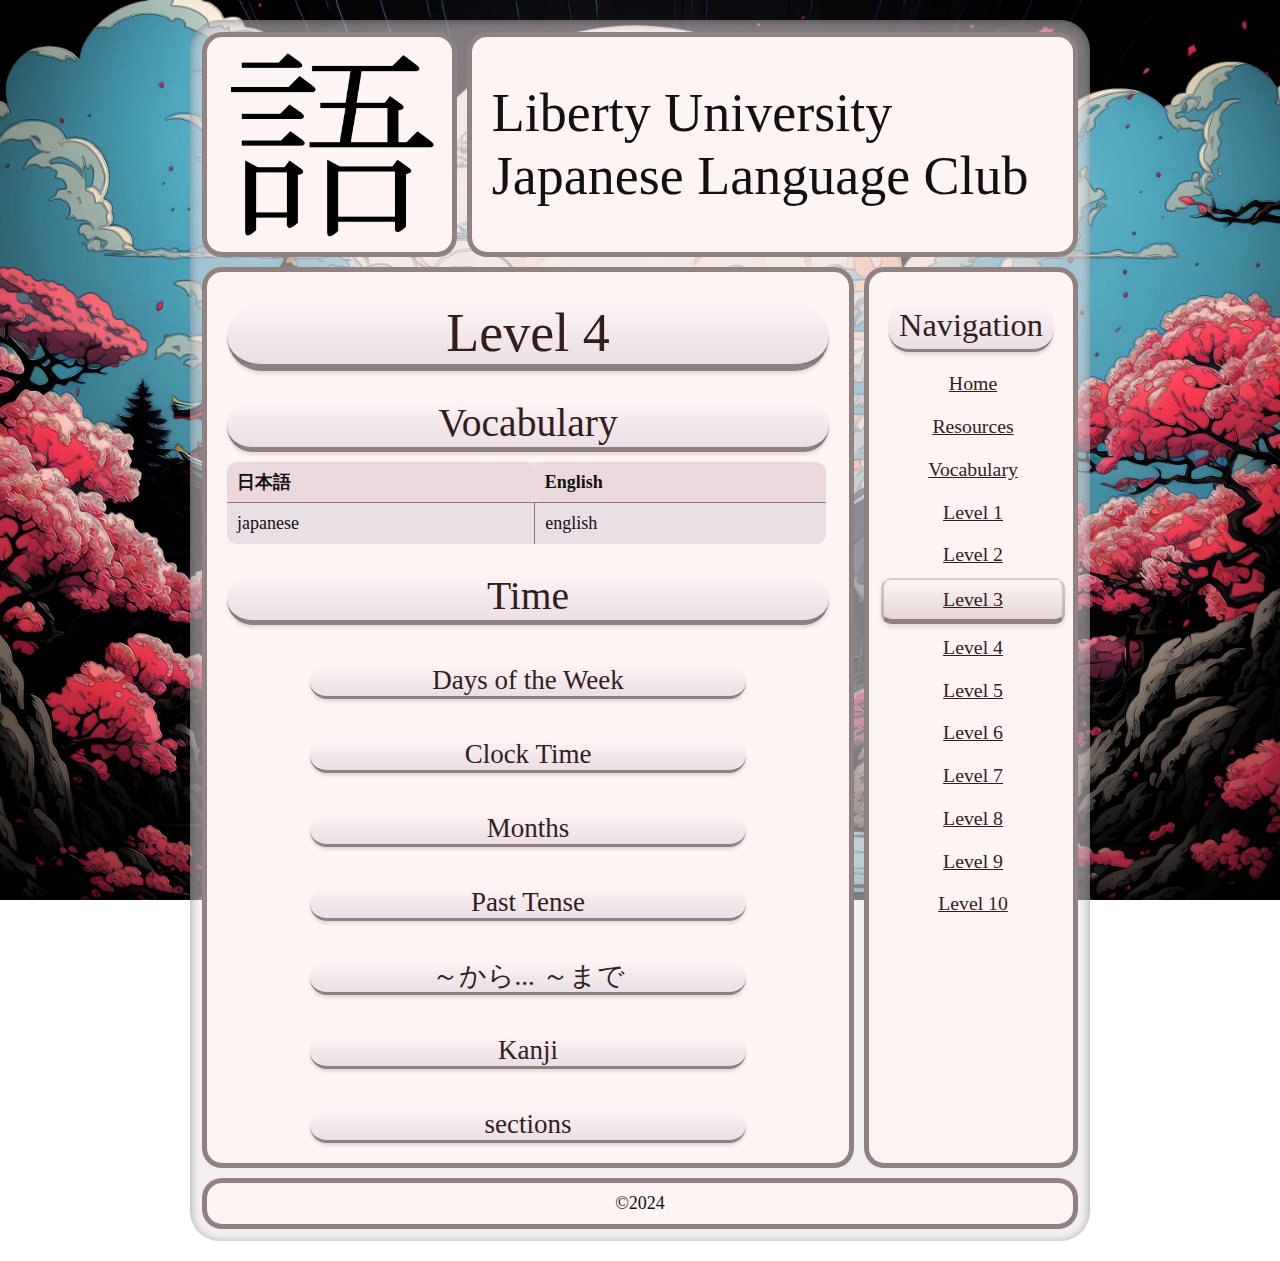
<file: Japanese Language Club/ch4.html>
<!DOCTYPE html>
<html>
<head>
    
    <!-- Name shown on browser tab -->
    <title>Level 4</title>
    
    <!-- Used for Search Engine Optimization -->
    <meta charset="UTF-8">
    <meta name="description" content="">
    <meta name="keywords" content="">
    
    <!-- Set View Scale 1:1 -->
    <meta name="viewport" content="width=device-width, initial-scale=1.0">
    
    <!-- Stylesheets -->
    <link href="css/destyle.css" rel="stylesheet" />
    <link href="css/style.css" rel="stylesheet" />
    
    <!-- Favorite Icon -->
    <link rel="icon" href="images/goKanji.gif" type="image/png" sizes="16x16">
         
</head>

<!-- ----------------------------------------------------------- -->

<body>
    <div id="container">

        <div id="a">
            <!-- LOGO -->
        </div>

        <div id="b" class="rmiddle">
            <!-- TITLE -->
            <h1>Liberty University Japanese Language Club</h1>
        </div>

        <div id="c">
            <!-- CONTENT -->
            <h1>Level 4</h1>

            <h2>Vocabulary</h2>
            <table>
                <tr>
                    <th>日本語</th>
                    <th>English</th>
                </tr>
                <tr>
                    <td>japanese</td>
                    <td>english</td>
                </tr>
            </table>

            <h2>Time</h2>

            <div class="rmiddle">
                <h3>Days of the Week</h3>
            </div>

            <div class="rmiddle">
                <h3>Clock Time</h3>
            </div>

            <div class="rmiddle">
                <h3>Months</h3>
            </div>

            <div class="rmiddle">
                <h3>Past Tense</h3>
            </div>

            <div class="rmiddle">
                <h3>～から... ～まで</h3>
            </div>
            <div class="rmiddle">
                <h3>Kanji</h3>
            </div>
            <div class="rmiddle">
                <h3>sections</h3>
            </div>
        </div>
        <!-- <div id="d"></div> -->

        <div id="e" >
            <!-- NAVIGATION -->
            <h2>Navigation</h2>
            <a href="index.html">Home</a>
            <a href="resources.html">Resources</a>
            <a href="vocabulary.html">Vocabulary</a>
            <a href="ch1.html">Level 1</a>
            <a href="ch2.html">Level 2</a>
            <a class="selected"s href="ch3.html">Level 3</a>
            <a href="ch4.html">Level 4</a>
            <a href="ch5.html">Level 5</a>
            <a href="ch6.html">Level 6</a>
            <a href="ch7.html">Level 7</a>
            <a href="ch8.html">Level 8</a>
            <a href="ch9.html">Level 9</a>
            <a href="ch10.html">Level 10</a>
        </div>

        <div id="f" class="rmiddle">
            <!-- FOOTER -->
            <p>&copy;2024</p>

        </div>
    </div>
</body>
</html>
</file>
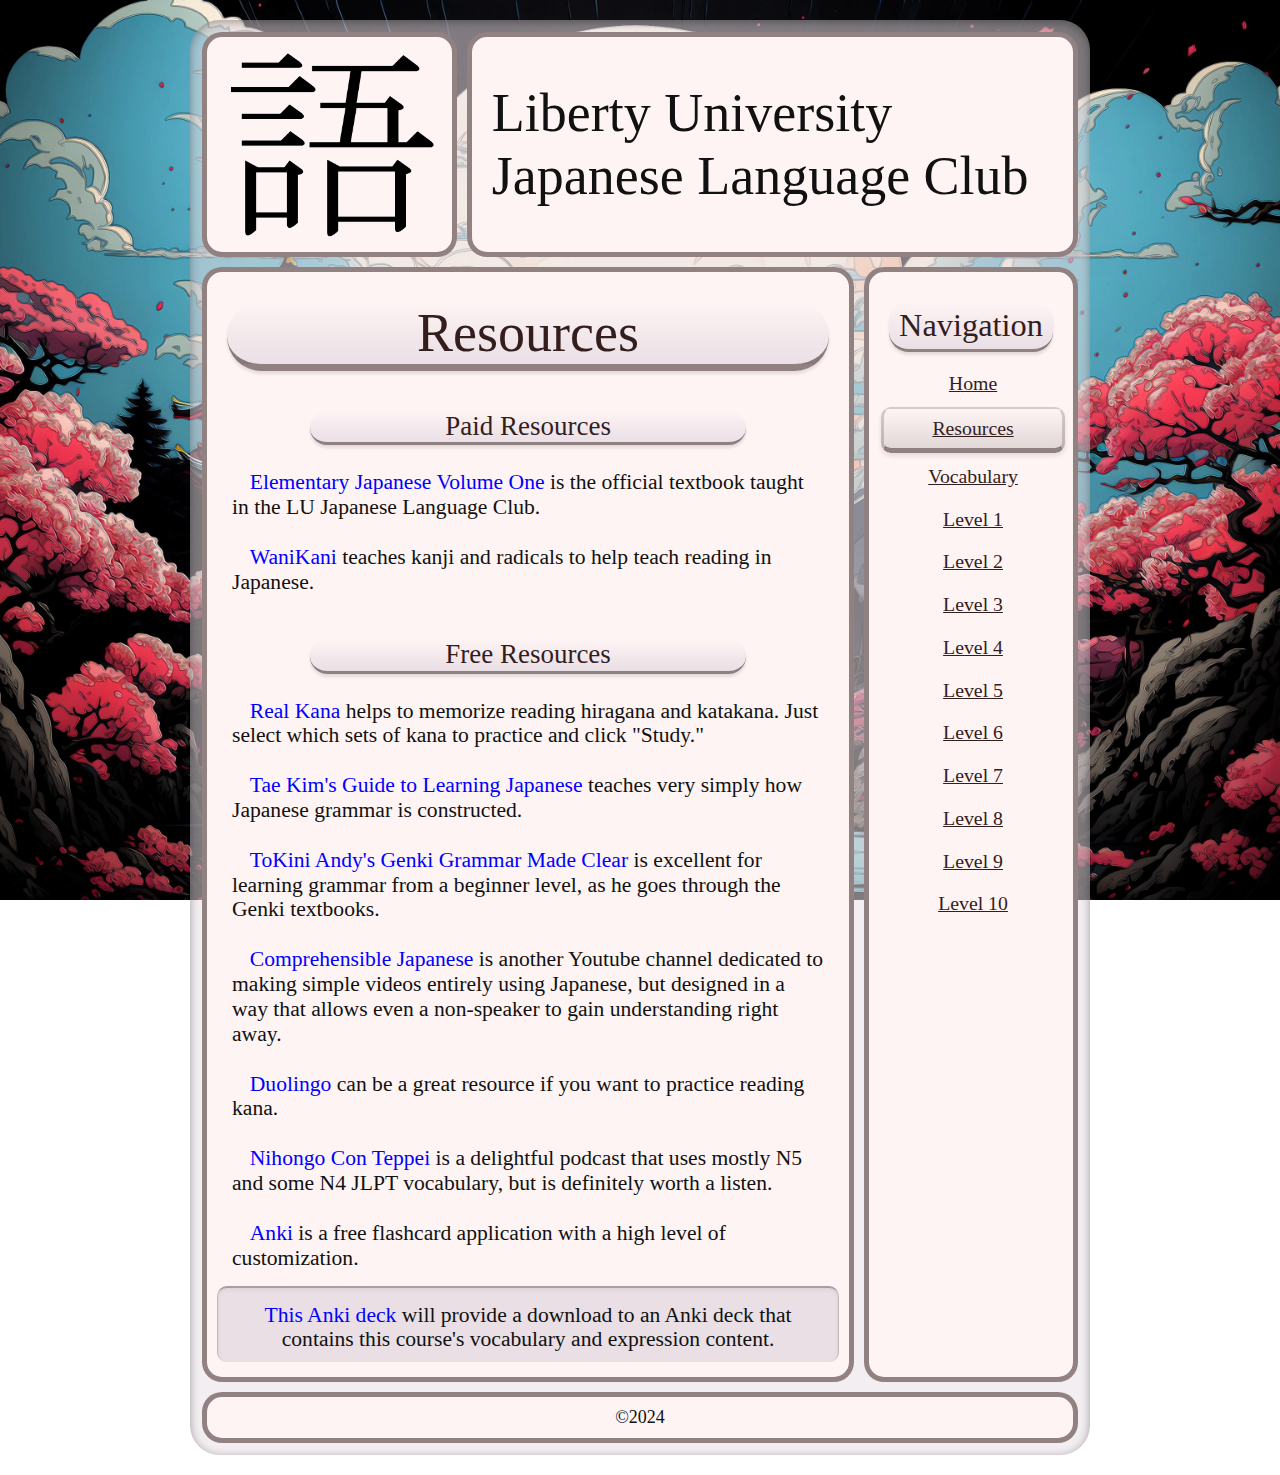
<file: Japanese Language Club/resources.html>
<!DOCTYPE html>
<html>
<head>
    
    <!-- Name shown on browser tab -->
    <title>Resources</title>
    
    <!-- Used for Search Engine Optimization -->
    <meta charset="UTF-8">
    <meta name="description" content="">
    <meta name="keywords" content="">
    
    <!-- Set View Scale 1:1 -->
    <meta name="viewport" content="width=device-width, initial-scale=1.0">
    
    <!-- Stylesheets -->
    <link href="css/destyle.css" rel="stylesheet" />
    <link href="css/style.css" rel="stylesheet" />
    
    <!-- Favorite Icon -->
    <link rel="icon" href="images/goKanji.gif" type="image/png" sizes="16x16">
         
</head>

<!-- ----------------------------------------------------------- -->

<body>    
    <div id="container">

        <div id="a">
            <!-- LOGO -->
        </div>

        <div id="b" class="rmiddle">
            <!-- TITLE -->
            <h1>Liberty University Japanese Language Club</h1>
        </div>

        <div id="c">
            <!-- CONTENT -->
            <h1>Resources</h1>
            <div class="rmiddle">
                <h3>Paid Resources</h3>
            </div>
            <p><a target="_blank" href="https://www.amazon.com/gp/product/4805313684/">Elementary Japanese Volume One</a> is the official textbook taught in the LU Japanese Language Club.</p>
            <p><a target="_blank" href="https://www.wanikani.com/">WaniKani</a> teaches kanji and radicals to help teach reading in Japanese.</p>

            <div class="rmiddle">
                <h3>Free Resources</h3>
            </div>
            <p><a target="_blank" href="https://www.realkana.com/">Real Kana</a> helps to memorize reading hiragana and katakana. Just select which sets of kana to practice and click "Study."</p>

            <p><a target="_blank" href="https://guidetojapanese.org/learn/category/complete-guide/complete-start/">Tae Kim's Guide to Learning Japanese</a> teaches very simply how Japanese grammar is constructed.</p>

            <p><a target="_blank" href="https://www.youtube.com/playlist?list=PLA_RcUI8km1NMhiEebcbqdlcHv_2ngbO2">ToKini Andy's Genki Grammar Made Clear</a> is excellent for learning grammar from a beginner level, as he goes through the Genki textbooks.</p>

            <p><a target="_blank" href="https://www.youtube.com/@cijapanese">Comprehensible Japanese</a> is another Youtube channel dedicated to making simple videos entirely using Japanese, but designed in a way that allows even a non-speaker to gain understanding right away.</p>

            <p><a target="_blank" href="https://www.duolingo.com/">Duolingo</a> can be a great resource if you want to practice reading kana.</p>
            
            <p><a target="_blank" href="https://www.youtube.com/playlist?list=PLbsmSVzhiwvA8VNMAW_cuDqujRQULBjFd">Nihongo Con Teppei</a> is a delightful podcast that uses mostly N5 and some N4 JLPT vocabulary, but is definitely worth a listen.</p>

            <p><a target="_blank" href="https://apps.ankiweb.net/">Anki</a> is a free flashcard application with a high level of customization.</p>
            <div class="big">
                <p><a href="downloads/Anki" download="LUJL Anki Deck">This Anki deck</a> will provide a download to an Anki deck that contains this course's vocabulary and expression content.</p>
            </div>
        </div>

        <!-- <div id="d"></div> -->

        <div id="e" >
            <!-- NAVIGATION -->
            <h2>Navigation</h2>
            <a href="index.html">Home</a>
            <a class="selected" href="resources.html">Resources</a>
            <a href="vocabulary.html">Vocabulary</a>
            <a href="ch1.html">Level 1</a>
            <a href="ch2.html">Level 2</a>
            <a href="ch3.html">Level 3</a>
            <a href="ch4.html">Level 4</a>
            <a href="ch5.html">Level 5</a>
            <a href="ch6.html">Level 6</a>
            <a href="ch7.html">Level 7</a>
            <a href="ch8.html">Level 8</a>
            <a href="ch9.html">Level 9</a>
            <a href="ch10.html">Level 10</a>
        </div>

        <div id="f" class="rmiddle">
            <!-- FOOTER -->
            <p>&copy;2024</p>
        </div>
    </div>
</body>
</html>
</file>
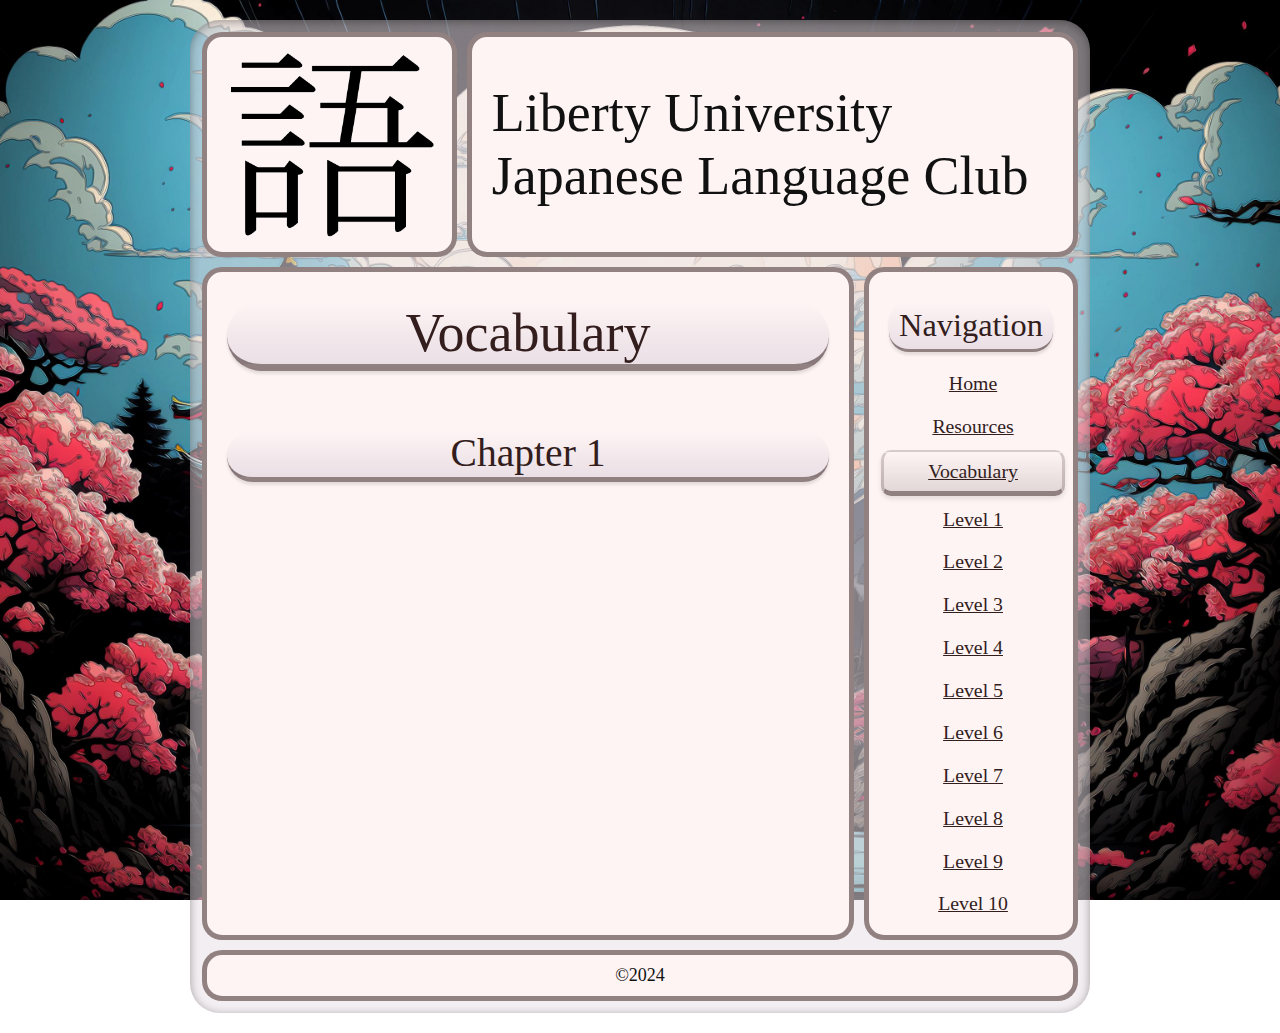
<file: Japanese Language Club/vocabulary.html>
<!DOCTYPE html>
<html>
<head>
    
    <!-- Name shown on browser tab -->
    <title>Vocabulary</title>
    
    <!-- Used for Search Engine Optimization -->
    <meta charset="UTF-8">
    <meta name="description" content="">
    <meta name="keywords" content="">
    
    <!-- Set View Scale 1:1 -->
    <meta name="viewport" content="width=device-width, initial-scale=1.0">
    
    <!-- Stylesheets -->
    <link href="css/destyle.css" rel="stylesheet" />
    <link href="css/style.css" rel="stylesheet" />
    
    <!-- Favorite Icon -->
    <link rel="icon" href="images/goKanji.gif" type="image/png" sizes="16x16">
         
</head>

<!-- ----------------------------------------------------------- -->

<body>    
    <div id="container">

        <div id="a">
            <!-- LOGO -->
        </div>

        <div id="b" class="rmiddle">
            <!-- TITLE -->
            <h1>Liberty University Japanese Language Club</h1>
        </div>

        <div id="c">
            <!-- CONTENT -->
            <h1>Vocabulary</h1>
            <p></p>
            <h2>Chapter 1</h2>
        </div>

        <!-- <div id="d"></div> -->

        <div id="e" >
            <!-- NAVIGATION -->
            <h2>Navigation</h2>
            <a href="index.html">Home</a>
            <a href="resources.html">Resources</a>
            <a class="selected" href="vocabulary.html">Vocabulary</a>
            <a href="ch1.html">Level 1</a>
            <a href="ch2.html">Level 2</a>
            <a href="ch3.html">Level 3</a>
            <a href="ch4.html">Level 4</a>
            <a href="ch5.html">Level 5</a>
            <a href="ch6.html">Level 6</a>
            <a href="ch7.html">Level 7</a>
            <a href="ch8.html">Level 8</a>
            <a href="ch9.html">Level 9</a>
            <a href="ch10.html">Level 10</a>
        </div>

        <div id="f" class="rmiddle">
            <!-- FOOTER -->
            <p>&copy;2024</p>
        </div>
    </div>
</body>
</html>
</file>
<file: Japanese Language Club/css/style.css>
/* Default Template CSS */

/* TOTAL HOURS WORKED ON:
12
*/

body {
    color: #111111;
    background-color: #ffffff;
    background-image: url(../images/bg2.jpg);
    background-position: center;
    background-size: cover;
    background-attachment: fixed;
    font-family: calibri, Cochin, Georgia, Times, 'Times New Roman', serif;
    font-size: large;
}

#container {
  z-index: 10;
  margin: 20px auto;
  width: 900px;
  height: auto;
  /* border: 1px solid #111; */
  border-radius: 30px;
  background-color: #e9dfe588;
  padding: 12px;
  box-shadow: rgba(0, 0, 0, 0.35) 0px 2px 10px inset;

  /* CSS Grid */
  display: grid;
  grid-gap: 10px;
  grid-template-columns: repeat(6, 1fr);
  grid-auto-rows: 225px auto auto;
  grid-template-areas:
      "a a b b b b"
      "c c c c c e"
      /* "d d d d d e" */
      "f f f f f f";
}

#a, #b, #c, #d, #e, #f {
  z-index: 20;
  border: 5px solid #331d1d88;
  border-radius: 20px;
  padding: 10px;
  background-color: #fef4f4;
}

#a {
  grid-area: a;
  background-image: url(../images/goKanji.gif);
  background-position: center;
  background-size: 100%;
}

#b {
  grid-area: b;
  padding: 20px;
}

#b h1 {
  font-size: 3em;
  font-family: Georgia, 'Times New Roman', Times, serif;
}


/* CONTENT START */


#c {
  grid-area: c;
}

#c h1, h2, h3 {
  display: flex;
  justify-content: center;
  align-items: center;
  margin: 10px;
  margin-top: 20px;
  font-size: 3em;
  color: #331d1d;
  border-bottom: 7px solid #331d1d88;
  border-radius: 50px;
  box-shadow: rgba(0, 0, 0, 0.1) 0px 3px 3px;
  background-color: #e9dfe5;
  background-image: linear-gradient(#fef4f4, #e9dfe5);
}

#c h2 {
  border-bottom: 5px solid #331d1d88;
  font-size: 2.2em;
  margin-top: 30px;
  margin-bottom: 10px;
}

#c h3 {
  font-size: 1.5em;
  border-bottom: 3px solid #331d1d88;
  margin-top: 30px;
  width: 70%;
}

#c p {
  padding: 10px;
  font-size: 1.2em;
  text-indent: 3%;
  margin: 5px;
}

#c div p {
  text-indent: 0%;
}

#c a {
  color: blue;
}

#c a:hover {
  text-decoration: underline;
}

#c img {
  width: 90%;
  background-color: #e9dfe5;
  margin-bottom: 20px;
  padding: 5px;
  border-radius: 20px;
  box-shadow: rgba(0, 0, 0, 0.06) 0px 2px 4px 0px inset;
  border-top: 2px solid #331d1d55;
  border-left: 1px solid #331d1d33;
  border-right: 1px solid #331d1d33;
}


/* CONTENT END */


#d {
  grid-area: d;
}

#e {
  grid-area: e;
}

#e h2 {
  font-size: 1.6em;
  border-bottom: 3px solid #331d1d88;
  font-size: 1.8em;
  margin-top: 20px;
  margin-bottom: 10px;
  padding: 5px 10px 5px 10px;
  border-radius: 20px;
}

#e a {
  color: #331d1d;
  font-size: 1.1em;
  padding: 8px;
  border-radius: 10px;
  text-decoration: underline;
  margin: 2px;
  float: left;
  width: 100%;
  display: flex;
  justify-content: center;
  align-items: center;
}

#e a:hover {
  color: #fef4f4;
  background-color: #331d1d88;
  background-image: url(../images/fanBG.jpg);
}

#f {
  grid-area: f;
}

p sup {
  font-size: 0.5em;
  color: red;
  left: -23px;
  top: -20px;
}

sub {
  opacity: 80%;
}

table {
  /* border: 3px solid #331d1d88; */
  width: 96.3%;
  background-color: #e9dfe5;
  margin: 10px;
  padding: 5px;
  border-radius: 10px;
}


table th, table td {
  /* border: 3px solid #331d1d88; */
  border-radius: 10px;
  padding: 10px;
}

table td {
  border-top: 1px solid #331d1d88;
}

#c tr:nth-child(odd) {
  background-color: #f6bfbc33;
}

#c td:nth-child(even) {
  border-left: 1px solid #331d1d88;
}

/* Classes */

.selected {
  border-top: 2px solid #331d1d11;
  border-left: 3px solid #331d1d33;
  border-right: 3px solid #331d1d33;
  border-bottom: 5px solid #331d1d88;
  box-shadow: rgba(0, 0, 0, 0.1) 0px 3px 5px;
  background-image: linear-gradient(#fef4f4, #331d1d22);
}

.imgR {
  float: right;
}

.big {
  background-color: #e9dfe5;
  border-radius: 10px;
  text-align: center;
  box-shadow: rgba(0, 0, 0, 0.06) 0px 2px 4px 0px inset;
  border-top: 2px solid #331d1d55;
  border-left: 1px solid #331d1d33;
  border-right: 1px solid #331d1d33;
}

.noteL, .noteR, .note {
  /* border: 3px solid #331d1d88; */
  border-bottom: 5px solid #331d1d88;

  border-radius: 10px;
  background-color: #76926777;
  padding: 0px;
  width: 40%;
  font-size: .85em;
  margin: 0px 10px 0px 10px;
  box-shadow: rgba(0, 0, 0, 0.15) 0px 4px 5px;
}

.note {
  width: auto;
}

.noteL {
  float: left;
  border-right: 3px solid #331d1d33;
  box-shadow: rgba(0, 0, 0, 0.15) 2px 4px 3px;
}

.noteR {
  float: right;
  border-left: 3px solid #331d1d33;
  box-shadow: rgba(0, 0, 0, 0.15) -2px 4px 3px;
}

.overview {
  width: auto;
  background-color: #e9dfe5;
  padding: 10px;
  /* border: 3px solid #331d1d88; */
  border-radius: 10px;
  margin: 10px;
}

.cmiddle {   /* Centers content vertically */                                      
    display: flex;
    justify-content: center;
    align-items: center;
    flex-direction: column;
}

.rmiddle {  /* Centers content horizontally */                                         
    display: flex;
    justify-content: center;
    align-items: center;
    flex-direction: row;
}

/* Color Palette

#fef4f4
#e9dfe5
#f6bfbc
#9f3434
#331d1d
#e1b486
#769267

#111111
#ffffff

/*
</file>
<file: Japanese Language Club/css/destyle.css>
/*! destyle.css v2.0.2 | MIT License | https://github.com/nicolas-cusan/destyle.css */

/* Reset box-model and set borders */
/* ============================================ */

*,
::before,
::after {
  box-sizing: border-box;
  border-style: solid;
  border-width: 0;
}

* {
    box-sizing: border-box;
    position: relative;
}

/* Document */
/* ============================================ */

/**
 * 1. Correct the line height in all browsers.
 * 2. Prevent adjustments of font size after orientation changes in iOS.
 * 3. Remove gray overlay on links for iOS.
 */

html {
  line-height: 1.15; /* 1 */
  -webkit-text-size-adjust: 100%; /* 2 */
  -webkit-tap-highlight-color: transparent; /* 3*/
}

/* Sections */
/* ============================================ */

/**
 * Remove the margin in all browsers.
 */

body {
  margin: 0;
}

/**
 * Render the `main` element consistently in IE.
 */

main {
  display: block;
}

/* Vertical rhythm */
/* ============================================ */

p,
table,
blockquote,
address,
pre,
iframe,
form,
figure,
dl {
  margin: 0;
}

/* Headings */
/* ============================================ */

h1,
h2,
h3,
h4,
h5,
h6 {
  font-size: inherit;
  line-height: inherit;
  font-weight: inherit;
  margin: 0;
}

/* Lists (enumeration) */
/* ============================================ */

ul,
ol {
  margin: 0;
  padding: 0;
  list-style: none;
}

/* Lists (definition) */
/* ============================================ */

dt {
  font-weight: bold;
}

dd {
  margin-left: 0;
}

/* Grouping content */
/* ============================================ */

/**
 * 1. Add the correct box sizing in Firefox.
 * 2. Show the overflow in Edge and IE.
 */

hr {
  box-sizing: content-box; /* 1 */
  height: 0; /* 1 */
  overflow: visible; /* 2 */
  border-top-width: 1px;
  margin: 0;
  clear: both;
  color: inherit;
}

/**
 * 1. Correct the inheritance and scaling of font size in all browsers.
 * 2. Correct the odd `em` font sizing in all browsers.
 */

pre {
  font-family: monospace, monospace; /* 1 */
  font-size: inherit; /* 2 */
}

address {
  font-style: inherit;
}

/* Text-level semantics */
/* ============================================ */

/**
 * Remove the gray background on active links in IE 10.
 */

a {
  background-color: transparent;
  text-decoration: none;
  color: inherit;
}

/**
 * 1. Remove the bottom border in Chrome 57-
 * 2. Add the correct text decoration in Chrome, Edge, IE, Opera, and Safari.
 */

abbr[title] {
  text-decoration: underline; /* 2 */
  text-decoration: underline dotted; /* 2 */
}

/**
 * Add the correct font weight in Chrome, Edge, and Safari.
 */

b,
strong {
  font-weight: bolder;
}

/**
 * 1. Correct the inheritance and scaling of font size in all browsers.
 * 2. Correct the odd `em` font sizing in all browsers.
 */

code,
kbd,
samp {
  font-family: monospace, monospace; /* 1 */
  font-size: inherit; /* 2 */
}

/**
 * Add the correct font size in all browsers.
 */

small {
  font-size: 80%;
}

/**
 * Prevent `sub` and `sup` elements from affecting the line height in
 * all browsers.
 */

sub,
sup {
  font-size: 75%;
  line-height: 0;
  position: relative;
  vertical-align: baseline;
}

sub {
  bottom: -0.25em;
}

sup {
  top: -0.5em;
}

/* Embedded content */
/* ============================================ */

/**
 * Prevent vertical alignment issues.
 */

img,
embed,
object,
iframe {
  vertical-align: bottom;
}

/* Forms */
/* ============================================ */

/**
 * Reset form fields to make them styleable
 */

button,
input,
optgroup,
select,
textarea {
  -webkit-appearance: none;
  appearance: none;
  vertical-align: middle;
  color: inherit;
  font: inherit;
  background: transparent;
  padding: 0;
  margin: 0;
  outline: 0;
  border-radius: 0;
  text-align: inherit;
}

/**
 * Reset radio and checkbox appearance to preserve their look in iOS.
 */

[type="checkbox"] {
  -webkit-appearance: checkbox;
  appearance: checkbox;
}

[type="radio"] {
  -webkit-appearance: radio;
  appearance: radio;
}

/**
 * Show the overflow in IE.
 * 1. Show the overflow in Edge.
 */

button,
input {
  /* 1 */
  overflow: visible;
}

/**
 * Remove the inheritance of text transform in Edge, Firefox, and IE.
 * 1. Remove the inheritance of text transform in Firefox.
 */

button,
select {
  /* 1 */
  text-transform: none;
}

/**
 * Correct the inability to style clickable types in iOS and Safari.
 */

button,
[type="button"],
[type="reset"],
[type="submit"] {
  cursor: pointer;
  -webkit-appearance: none;
  appearance: none;
}

button[disabled],
[type="button"][disabled],
[type="reset"][disabled],
[type="submit"][disabled] {
  cursor: default;
}

/**
 * Remove the inner border and padding in Firefox.
 */

button::-moz-focus-inner,
[type="button"]::-moz-focus-inner,
[type="reset"]::-moz-focus-inner,
[type="submit"]::-moz-focus-inner {
  border-style: none;
  padding: 0;
}

/**
 * Restore the focus styles unset by the previous rule.
 */

button:-moz-focusring,
[type="button"]:-moz-focusring,
[type="reset"]:-moz-focusring,
[type="submit"]:-moz-focusring {
  outline: 1px dotted ButtonText;
}

/**
 * Remove arrow in IE10 & IE11
 */

select::-ms-expand {
  display: none;
}

/**
 * Remove padding
 */

option {
  padding: 0;
}

/**
 * Reset to invisible
 */

fieldset {
  margin: 0;
  padding: 0;
  min-width: 0;
}

/**
 * 1. Correct the text wrapping in Edge and IE.
 * 2. Correct the color inheritance from `fieldset` elements in IE.
 * 3. Remove the padding so developers are not caught out when they zero out
 *    `fieldset` elements in all browsers.
 */

legend {
  color: inherit; /* 2 */
  display: table; /* 1 */
  max-width: 100%; /* 1 */
  padding: 0; /* 3 */
  white-space: normal; /* 1 */
}

/**
 * Add the correct vertical alignment in Chrome, Firefox, and Opera.
 */

progress {
  vertical-align: baseline;
}

/**
 * Remove the default vertical scrollbar in IE 10+.
 */

textarea {
  overflow: auto;
}

/**
 * Correct the cursor style of increment and decrement buttons in Chrome.
 */

[type="number"]::-webkit-inner-spin-button,
[type="number"]::-webkit-outer-spin-button {
  height: auto;
}

/**
 * 1. Correct the outline style in Safari.
 */

[type="search"] {
  outline-offset: -2px; /* 1 */
}

/**
 * Remove the inner padding in Chrome and Safari on macOS.
 */

[type="search"]::-webkit-search-decoration {
  -webkit-appearance: none;
}

/**
 * 1. Correct the inability to style clickable types in iOS and Safari.
 * 2. Change font properties to `inherit` in Safari.
 */

::-webkit-file-upload-button {
  -webkit-appearance: button; /* 1 */
  font: inherit; /* 2 */
}

/**
 * Clickable labels
 */

label[for] {
  cursor: pointer;
}

/* Interactive */
/* ============================================ */

/*
 * Add the correct display in Edge, IE 10+, and Firefox.
 */

details {
  display: block;
}

/*
 * Add the correct display in all browsers.
 */

summary {
  display: list-item;
}

/*
 * Remove outline for editable content.
 */

[contenteditable] {
  outline: none;
}

/* Table */
/* ============================================ */

table {
  border-collapse: collapse;
  border-spacing: 0;
}

caption {
  text-align: left;
}

td,
th {
  vertical-align: top;
  padding: 0;
}

th {
  text-align: left;
  font-weight: bold;
}

/* Misc */
/* ============================================ */

/**
 * Add the correct display in IE 10+.
 */

template {
  display: none;
}

/**
 * Add the correct display in IE 10.
 */

[hidden] {
  display: none;
}
</file>
